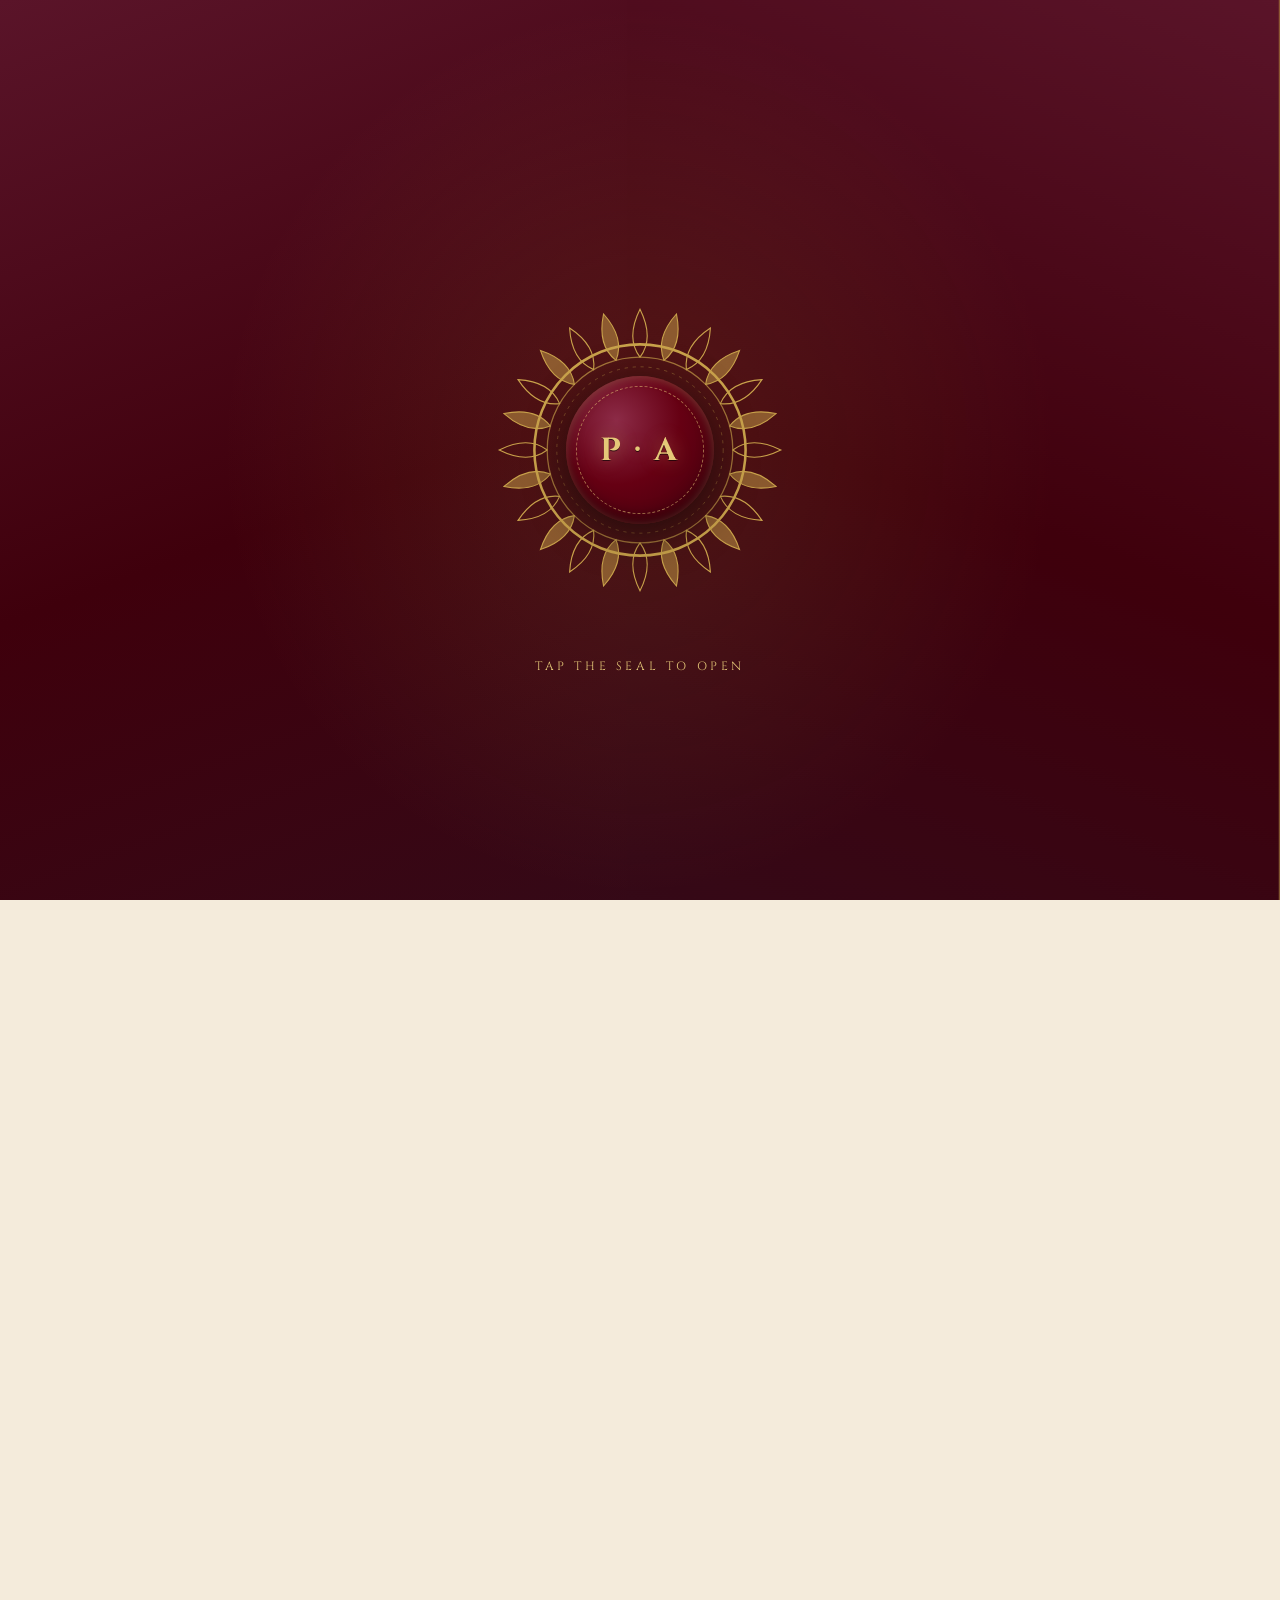
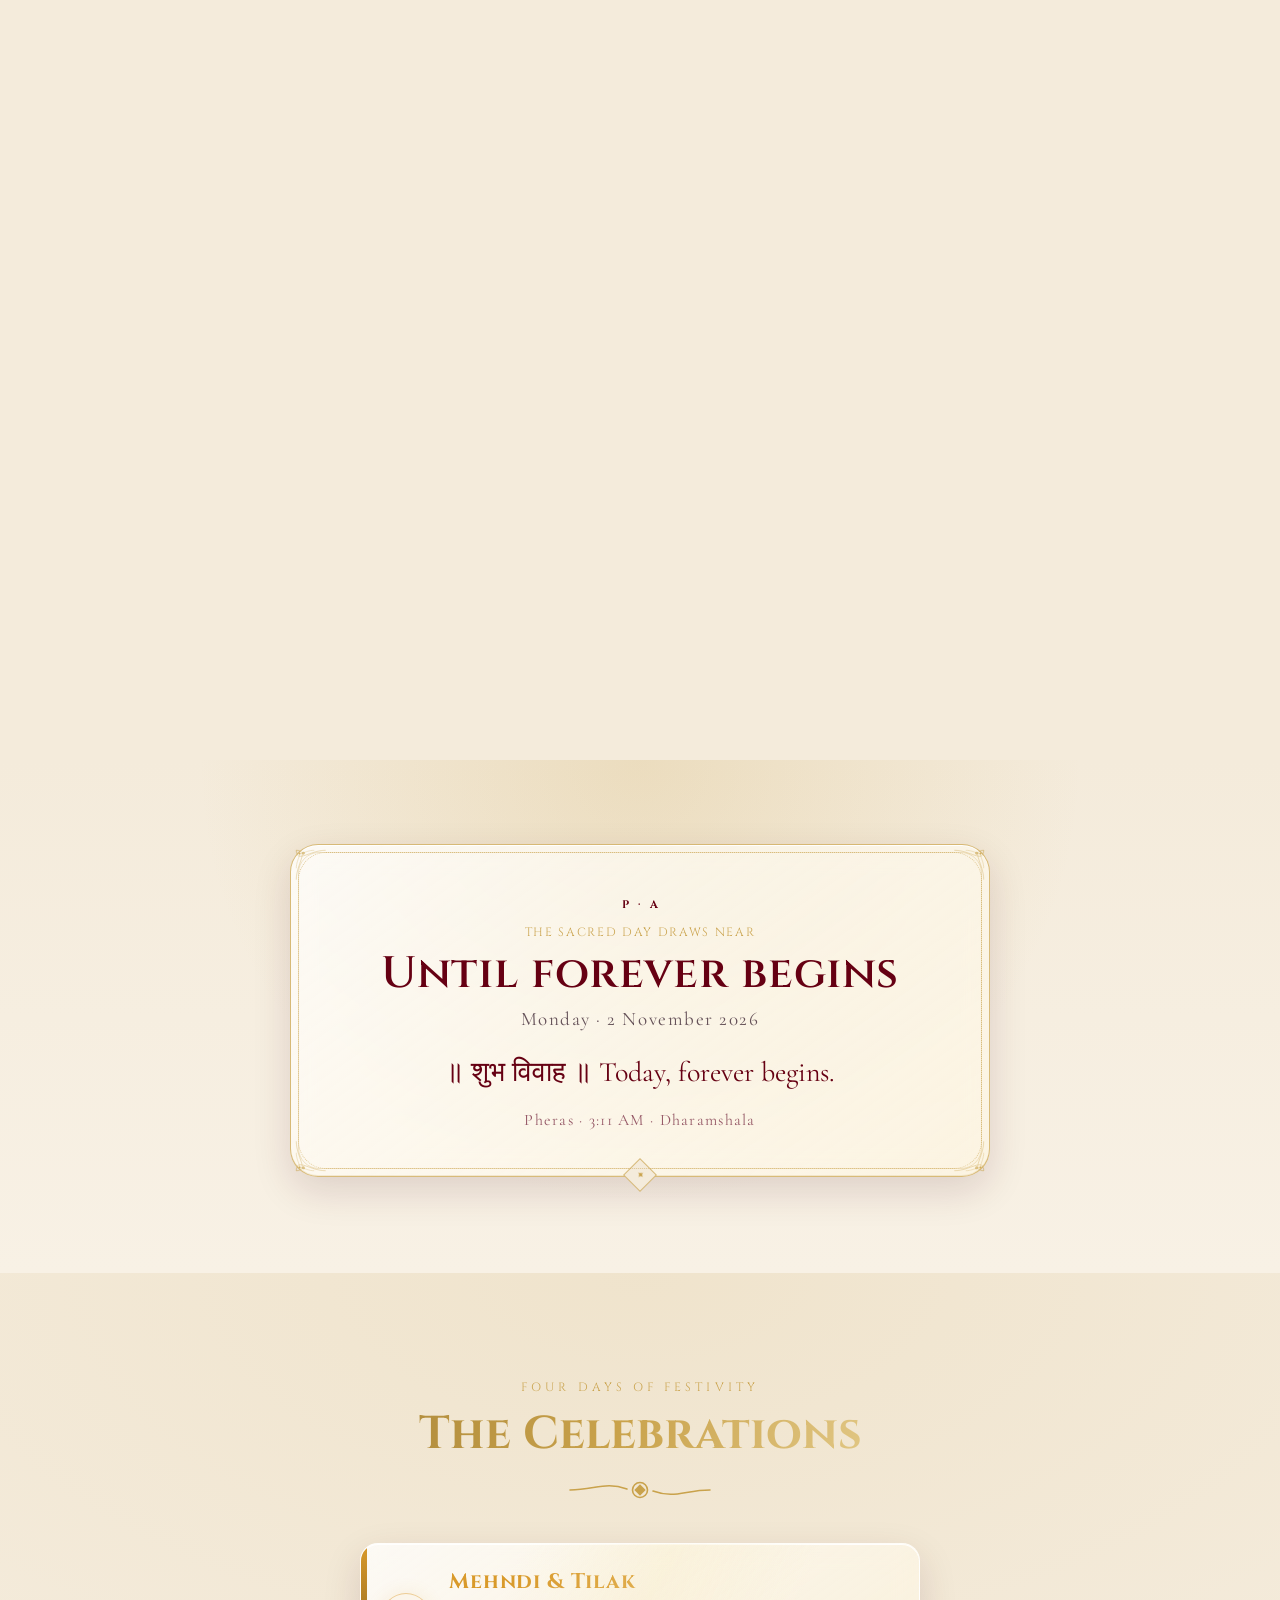
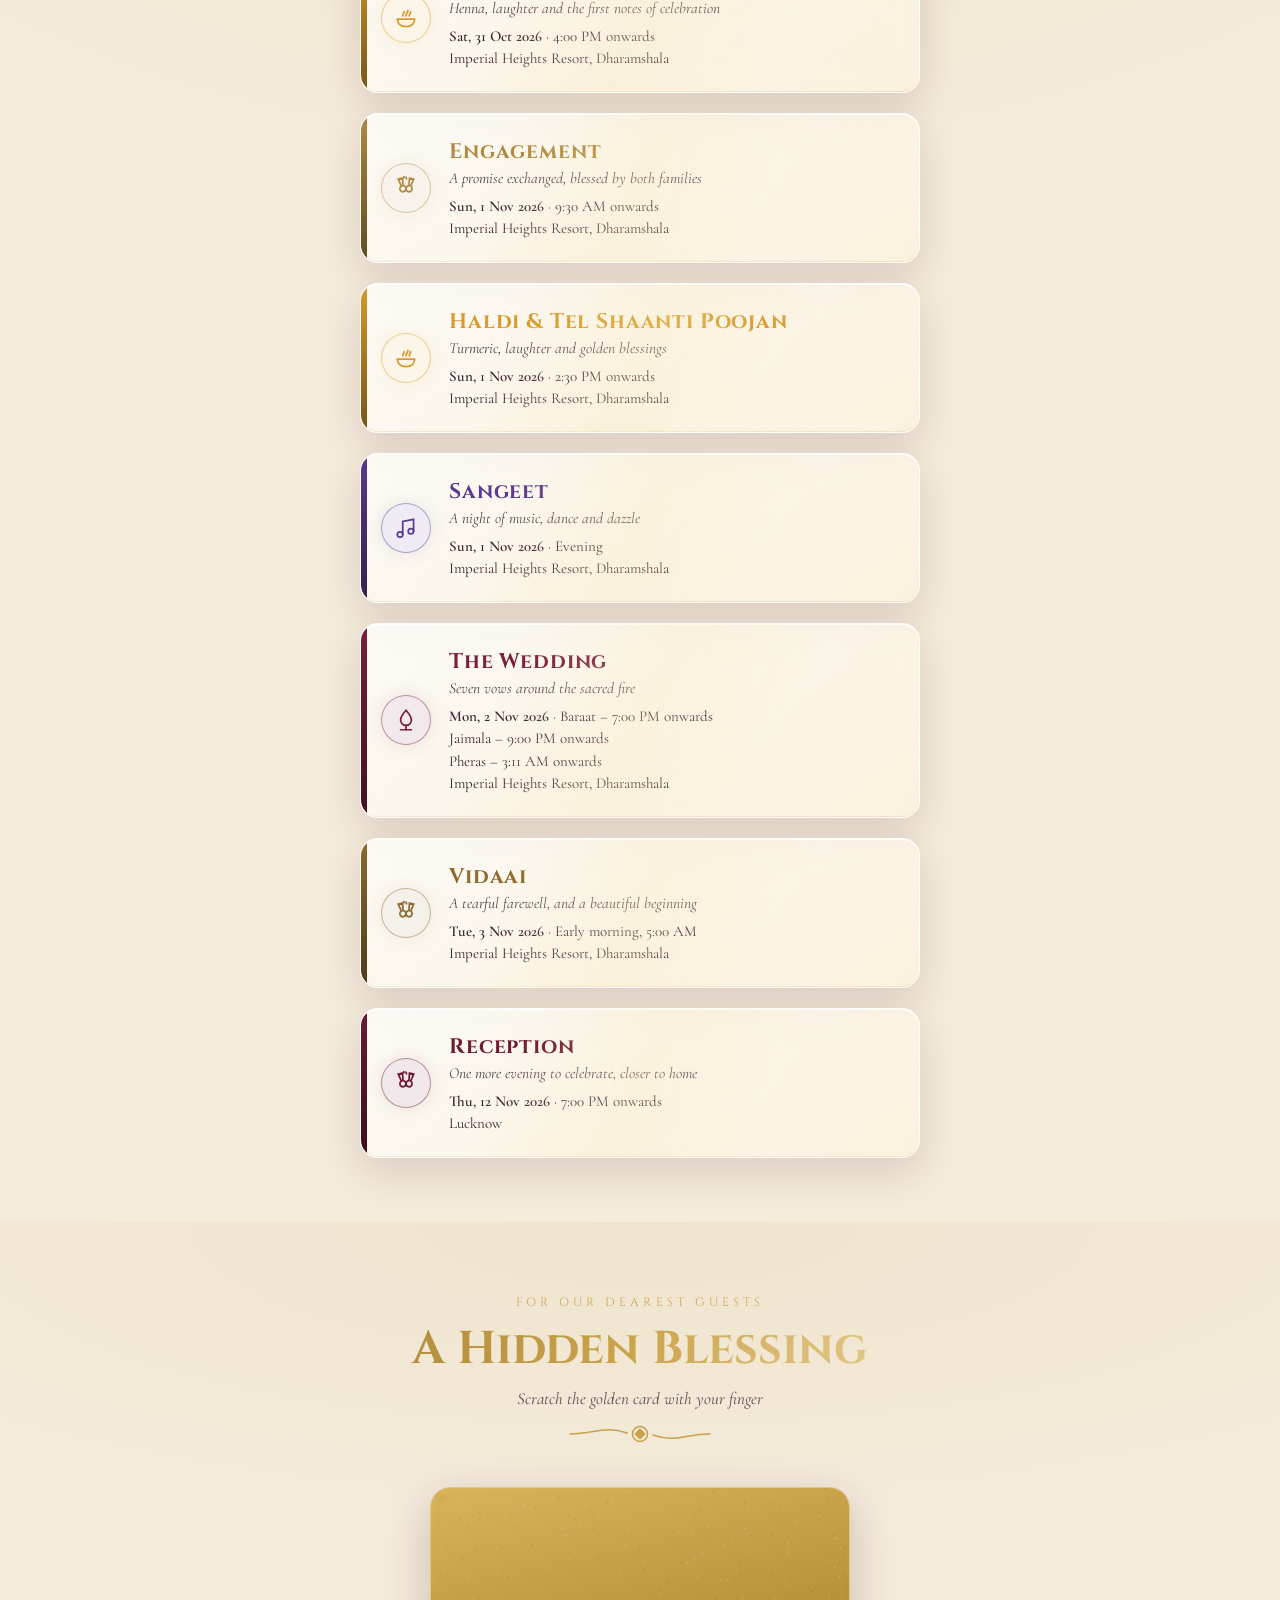
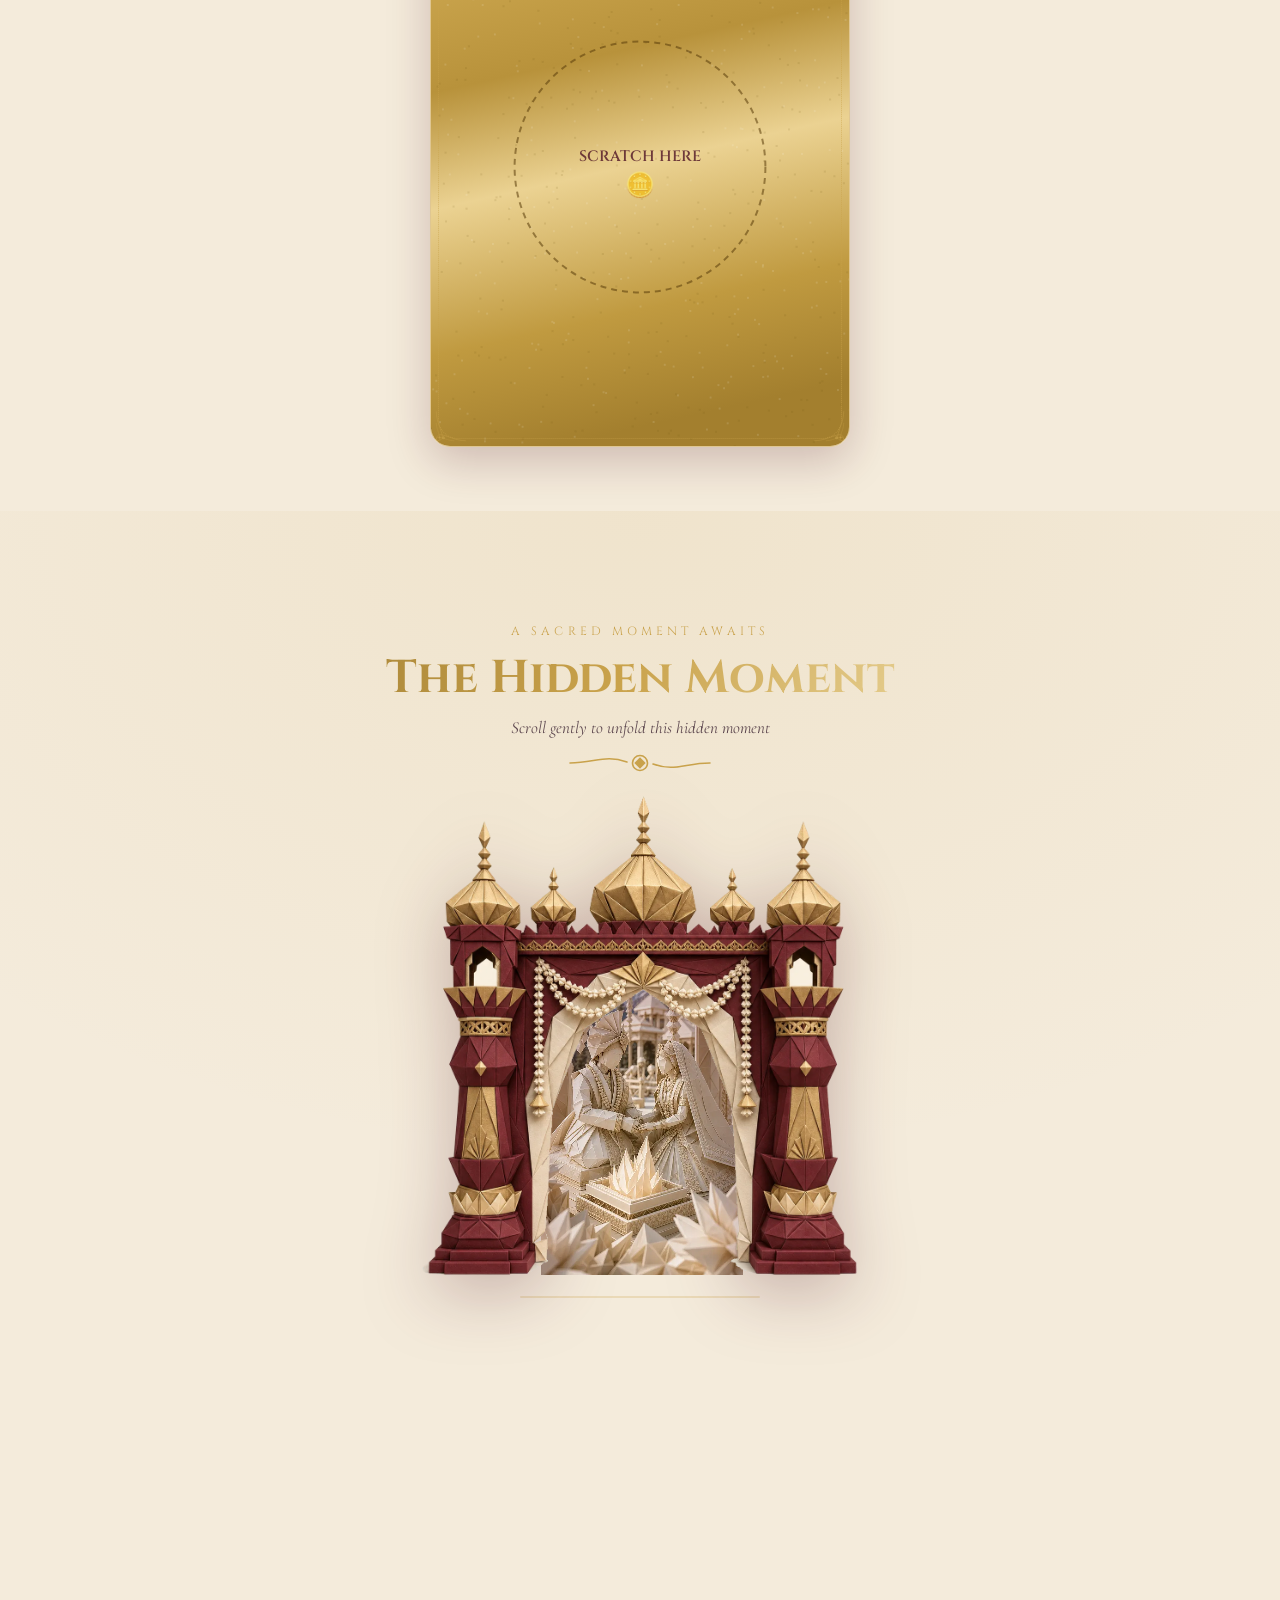
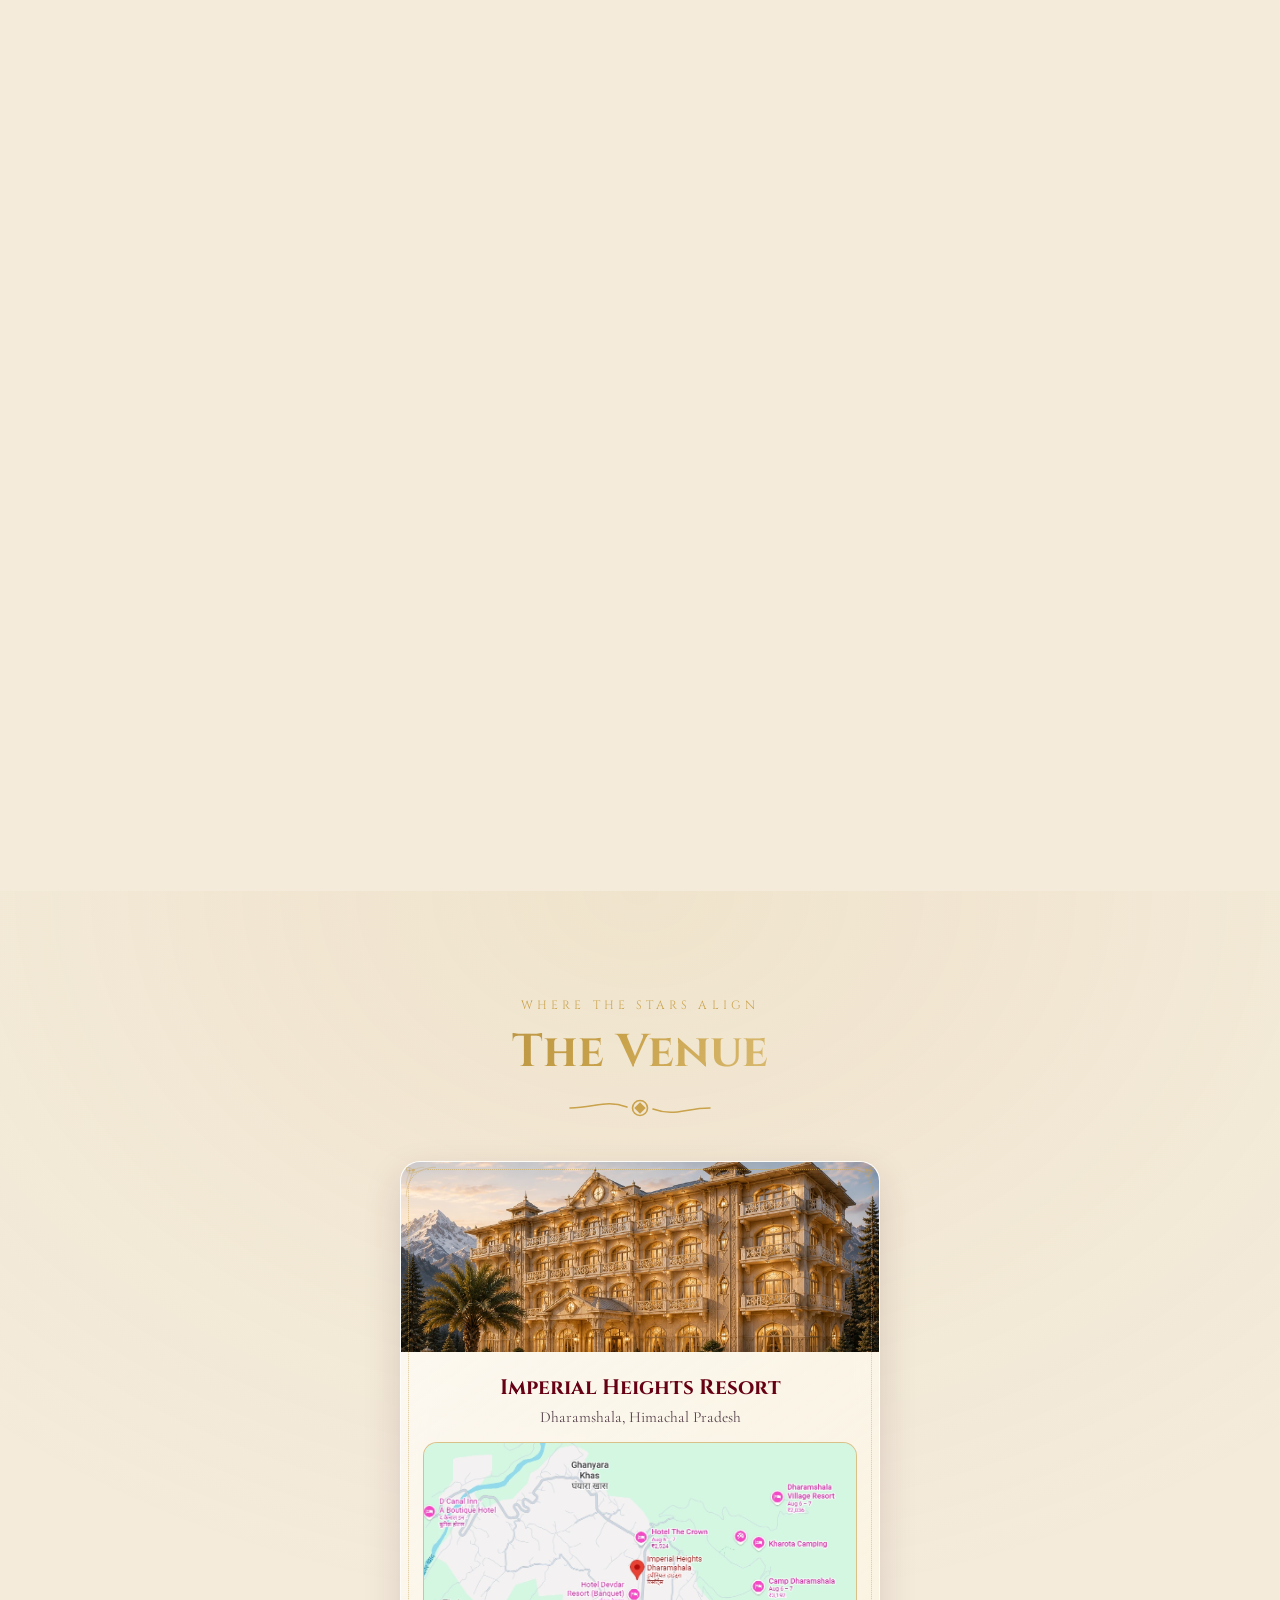
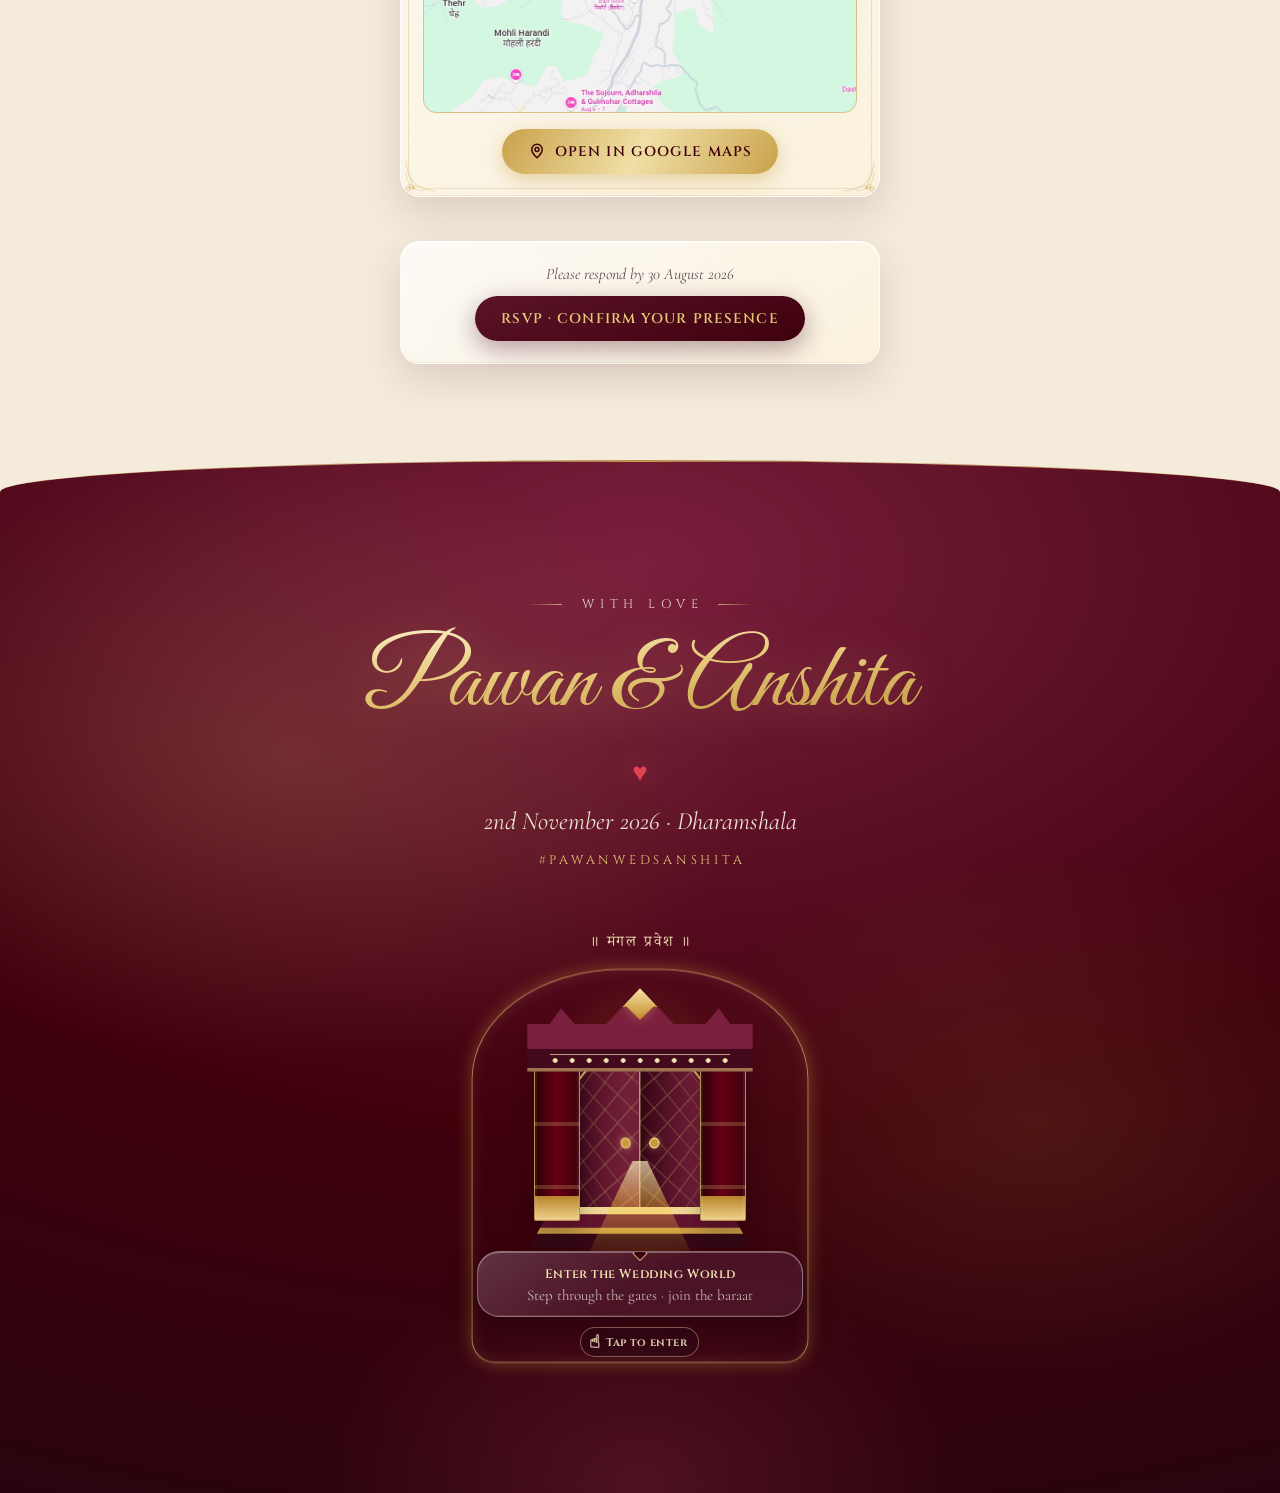
<file: index.html>
<!DOCTYPE html>
<html lang="en">
<head>
<meta charset="UTF-8">
<meta name="viewport" content="width=device-width, initial-scale=1.0, viewport-fit=cover">
<title>Pawan ♥ Anshita — A Royal Wedding Invitation</title>
<meta name="description" content="With the blessings of Lord Ganesha, join us for the royal wedding of Pawan & Anshita — 2 November 2026, Imperial Heights, Dharamshala.">
<meta name="theme-color" content="#3F000C">
<meta property="og:title" content="Pawan ♥ Anshita — The Royal Wedding">
<meta property="og:description" content="You are royally invited. Scroll to open the invitation.">
<meta property="og:image" content="assets/stills/world.webp">
<link rel="preconnect" href="https://fonts.googleapis.com">
<link rel="preconnect" href="https://fonts.gstatic.com" crossorigin>
<link href="https://fonts.googleapis.com/css2?family=Cinzel:wght@400;600;700&family=Cormorant+Garamond:ital,wght@0,400;0,500;0,600;1,400&family=Great+Vibes&family=Noto+Serif+Devanagari:wght@400;600&display=swap" rel="stylesheet">
<link rel="stylesheet" href="styles.css?v=20260720-sides">
</head>
<body class="is-loading">

<!-- ═══════════════ THE SEAL (loader / entry) ═══════════════ -->
<div id="loader" aria-label="Opening invitation">
  <div class="door door-l"></div>
  <div class="door door-r"></div>
  <div class="loader-center">
    <svg id="mandala" viewBox="-100 -100 200 200" aria-hidden="true">
      <g id="mandala-spin">
        <g id="petal-ring"></g>
        <circle r="58" fill="none" stroke="currentColor" stroke-width=".8" opacity=".7"/>
        <circle r="52" fill="none" stroke="currentColor" stroke-width=".4" stroke-dasharray="2 3" opacity=".6"/>
      </g>
      <circle id="progress-ring" r="66" fill="none" stroke="currentColor" stroke-width="1.6"
              stroke-linecap="round" transform="rotate(-90)"/>
    </svg>
    <button id="seal-btn" disabled aria-label="Open the invitation">
      <span class="seal-monogram">P · A</span>
      <span class="seal-rim"></span>
    </button>
    <p id="loader-status" role="status" aria-live="polite"><span id="loader-copy">Preparing our royal invitations to your esteemed self…</span> <span id="loader-pct">0%</span></p>
    <button id="loader-retry" class="hidden" type="button">Retry preparation</button>
    <p id="loader-tap" class="hidden">Tap the seal to open</p>
  </div>
</div>

<!-- ═══════════════ AMBIENT PETALS ═══════════════ -->
<canvas id="petals" aria-hidden="true"></canvas>

<!-- ═══════════════ HERO — THE UNFOLDING ═══════════════ -->
<section id="hero">
  <div class="hero-sticky">
    <canvas id="scrub" aria-hidden="true"></canvas>
    <div class="vignette" aria-hidden="true"></div>

    <!-- Wide-screen editorial side notes — decorative and deliberately CSS-only -->
    <div class="hero-side hero-side-left" aria-hidden="true">
      <span class="hero-side-dev">वधू</span>
      <span class="hero-side-role">The Bride</span>
      <span class="hero-side-rule"></span>
      <em>Grace in every step</em>
      <small>02 · XI · 2026</small>
    </div>
    <div class="hero-side hero-side-right" aria-hidden="true">
      <span class="hero-side-dev">वर</span>
      <span class="hero-side-role">The Groom</span>
      <span class="hero-side-rule"></span>
      <em>Joy in every beat</em>
      <small>Dharamshala · HP</small>
    </div>

    <!-- Crown — a quiet, constant signature above the unfolding world -->
    <div id="hero-crown" aria-hidden="true">
      <span class="crown-mono">P · A</span>
      <span class="crown-rule"></span>
      <span class="crown-chapter">A Royal Union</span>
    </div>

    <!-- One permanent message: the imagery moves, the invitation remains serene. -->
    <div class="beat beat-static">
      <div class="hero-copy-glass">
        <p class="eyebrow">॥ शुभ विवाह ॥</p>
        <h1 class="names"><span class="name-word">Pawan</span> <span class="amp">♥</span> <span class="name-word">Anshita</span></h1>
        <p class="hero-vow">Two souls · Seven vows · One forever</p>
        <div class="scroll-hint" aria-hidden="true"><span>Scroll to witness their story</span><i class="chev"></i></div>
      </div>
    </div>
  </div>
</section>

<!-- ═══════════════ THE COUNTDOWN ═══════════════ -->
<section id="countdown-section" aria-labelledby="countdown-title">
  <div class="countdown-card ornate-frame">
    <span class="countdown-sigil" aria-hidden="true">P · A</span>
    <p class="eyebrow">The sacred day draws near</p>
    <h2 id="countdown-title">Until forever begins</h2>
    <p class="countdown-date">Monday · 2 November 2026</p>
    <div id="countdown" class="countdown" role="timer" aria-label="Countdown to the wedding">
      <div class="cd-cell"><span class="cd-num" id="cd-d">–</span><span class="cd-lbl">Days</span></div>
      <div class="cd-cell"><span class="cd-num" id="cd-h">–</span><span class="cd-lbl">Hours</span></div>
      <div class="cd-cell"><span class="cd-num" id="cd-m">–</span><span class="cd-lbl">Mins</span></div>
      <div class="cd-cell"><span class="cd-num" id="cd-s">–</span><span class="cd-lbl">Secs</span></div>
    </div>
    <p class="countdown-detail">Pheras · 3:11 AM · Dharamshala</p>
  </div>
</section>

<!-- ═══════════════ THE CELEBRATIONS ═══════════════ -->
<section id="events">
  <img loading="lazy" class="decor decor-toran" src="assets/decor/toran.webp" alt="" aria-hidden="true">
  <img loading="lazy" class="decor decor-elephant" data-depth="0.22" src="assets/decor/elephant.webp" alt="" aria-hidden="true">
  <img loading="lazy" class="decor decor-umbrella" data-depth="0.38" src="assets/decor/umbrella.webp" alt="" aria-hidden="true">
  <header class="sec-head">
    <p class="eyebrow">Four days of festivity</p>
    <h2 class="sec-title gold-foil">The Celebrations</h2>
  </header>
  <div id="event-cards"></div>
</section>


<!-- ═══════════════ BLESSINGS · SCRATCH ═══════════════ -->
<section id="blessings">
  <header class="sec-head">
    <p class="eyebrow">For our dearest guests</p>
    <h2 class="sec-title gold-foil">A Hidden Blessing</h2>
    <p class="sec-sub">Scratch the golden card with your finger</p>
  </header>

  <div id="scratch-wrap" class="ornate-frame">
    <div id="scratch-under">
      <div id="venue-3d-stage">
        <img id="venue-3d-img" src="assets/stills/venue_building.webp" alt="Imperial Heights Resort, the wedding venue" loading="lazy">
      </div>
      <div class="scratch-msg">
        <h3 id="scratch-heading">A little secret, just for you</h3>
        <p id="scratch-message"></p>
      </div>
    </div>
    <canvas id="scratch-foil"></canvas>
  </div>

  <img loading="lazy" class="decor decor-lotus" data-depth="0.3" src="assets/decor/lotus.webp" alt="" aria-hidden="true">
</section>

<!-- ═══════════════ THE HIDDEN MOMENT (scroll-driven) ═══════════════ -->
<section id="sanctum">
  <div id="sanctum-stage">
    <header class="sec-head">
      <p class="eyebrow" id="sanctum-eyebrow">A sacred moment awaits</p>
      <h2 class="sec-title gold-foil" id="sanctum-heading">The Hidden Moment</h2>
      <p class="sec-sub" id="sanctum-hint"></p>
    </header>
    <div id="sanctum-portal">
      <div id="sanctum-view">
        <canvas id="sanctum-canvas" aria-hidden="true"></canvas>
        <img loading="lazy" id="sanctum-poster" src="assets/stills/sanctum_start.webp" alt="A hidden origami moment, veiled">
        <div id="sanctum-veil">
          <span class="veil-lotus">🪷</span>
          <span class="veil-text" id="sanctum-veil-text"></span>
          <span class="veil-progress hidden" id="sanctum-progress"></span>
        </div>
      </div>
      <img loading="lazy" class="sanctum-arch" src="assets/decor/arch.webp" alt="" aria-hidden="true">
    </div>
    <div id="sanctum-filmbar" aria-hidden="true">
      <span class="bar"><span class="fill" id="sanctum-fill"></span></span>
    </div>
  </div>
</section>

<!-- ═══════════════ VENUE & RSVP ═══════════════ -->
<section id="venue">
  <img class="decor decor-toran decor-toran-2" src="assets/decor/toran.webp" alt="" aria-hidden="true">
  <header class="sec-head">
    <p class="eyebrow">Where the stars align</p>
    <h2 class="sec-title gold-foil">The Venue</h2>
  </header>

  <div class="venue-card ornate-frame">
    <div class="venue-art" style="background-image:url('assets/stills/venue_art.webp')"></div>
    <div class="venue-info">
      <h3 id="venue-name">Imperial Heights</h3>
      <p id="venue-address">Dharamshala, Himachal Pradesh</p>
      <a id="map-link" href="#" target="_blank" rel="noopener" aria-label="Open venue location in Google Maps">
        <img src="assets/stills/map.webp" width="1230" height="607" loading="lazy" decoding="async" alt="Map showing the venue location">
      </a>
      <a id="maps-btn" class="btn-gold" href="#" target="_blank" rel="noopener">
        <svg viewBox="0 0 24 24" width="18" height="18" fill="none" stroke="currentColor" stroke-width="2"><path d="M12 21s-7-6.1-7-11a7 7 0 1 1 14 0c0 4.9-7 11-7 11z"/><circle cx="12" cy="10" r="2.6"/></svg>
        Open in Google Maps
      </a>
    </div>
  </div>

  <div class="rsvp-block">
    <p id="rsvp-deadline" class="rsvp-deadline"></p>
    <button id="rsvp-btn" class="btn-maroon">RSVP · Confirm Your Presence</button>
  </div>

  <footer id="finale">
    <p class="finale-eyebrow"><span class="fe-rule"></span>With love<span class="fe-rule"></span></p>
    <h3 class="finale-script">Pawan &amp; Anshita</h3>
    <p class="finale-heart" aria-hidden="true">♥</p>
    <p class="finale-date">2nd November 2026 · Dharamshala</p>
    <p class="finale-tag">#PawanWedsAnshita</p>
    <div class="world-gateway" aria-labelledby="world-gateway-title">
      <p class="world-gateway-kicker" lang="hi">॥ मंगल प्रवेश ॥</p>
      <a id="world-portal-link" class="world-portal-link" href="./world/index.html"
        aria-labelledby="world-gateway-title world-gateway-hint">
        <span class="world-portal-visual" aria-hidden="true">
          <span class="world-gate-crown"></span>
          <span class="world-gate-opening">
            <span class="world-gate-door world-gate-door-left"></span>
            <span class="world-gate-door world-gate-door-right"></span>
          </span>
          <span class="world-gate-threshold"></span>
          <span class="world-gate-path"></span>
        </span>
        <span class="world-portal-action">
          <strong id="world-gateway-title">Enter the Wedding World</strong>
          <small id="world-gateway-hint">Step through the gates · join the baraat</small>
        </span>
        <span class="portal-tap-cue" aria-hidden="true">
          <span class="portal-tap-hand">&#9757;&#65038;</span>
          <span>Tap to enter</span>
        </span>
      </a>
    </div>
  </footer>
</section>

<!-- ═══════════════ RSVP MODAL ═══════════════ -->
<div id="rsvp-modal" class="hidden" role="dialog" aria-modal="true" aria-hidden="true" aria-label="RSVP form">
  <div class="modal-sheet">
    <button id="rsvp-close" aria-label="Close">✕</button>
    <h3 class="gold-foil">Confirm Your Presence</h3>
    <div id="rsvp-frame-slot"></div>
  </div>
</div>


<!-- Sound toggle -->
<button id="sound-toggle" class="hidden" aria-label="Toggle sound">
  <svg viewBox="0 0 24 24" width="19" height="19" fill="none" stroke="currentColor" stroke-width="1.7" stroke-linecap="round" stroke-linejoin="round" aria-hidden="true">
    <path d="M18 8a6 6 0 1 0-12 0c0 7-3 9-3 9h18s-3-2-3-9Z"/>
    <path d="M9.5 20a2.5 2.5 0 0 0 5 0"/>
  </svg>
</button>

<!-- Full-screen handoff into the separately loaded 3D wedding world -->
<div id="portal-transition" aria-hidden="true">
  <div class="portal-transition-rays" aria-hidden="true"></div>
  <p class="portal-transition-copy" role="status" aria-live="polite">
    <span>॥ शुभ विवाह ॥</span>
    <strong>The baraat awaits</strong>
  </p>
</div>

<script src="config.js?v=20260723-pawan-anshita"></script>
<script src="app.js?v=20260720-parallax"></script>
</body>
</html>
</file>
<file: styles.css>
/* ═══════════════════════════════════════════════════════════
   ROYAL WEDDING INVITE — STYLES
   Mobile-first · 60fps · gold-on-maroon royal theme
   ═══════════════════════════════════════════════════════════ */

:root {
  --maroon: #660013;
  --maroon-deep: #3F000C;
  --gold: #C9A24B;
  --gold-soft: #E5C878;
  --ivory: #F4EBDB;
  --ink: #3A2230;
  --vh: 1vh; /* corrected by JS to avoid URL-bar jumps */
  --serif-display: "Cinzel", serif;
  --serif-body: "Cormorant Garamond", serif;
  --serif-dev: "Noto Serif Devanagari", serif;
  --glass-fill: linear-gradient(145deg, rgba(255,255,255,.76), rgba(255,247,225,.54));
  --glass-stroke: rgba(255,255,255,.78);
  --glass-shadow: 0 14px 38px rgba(74,15,34,.14), inset 0 1px 0 rgba(255,255,255,.9), inset 0 -1px 0 rgba(201,162,75,.18);
}

* { margin: 0; padding: 0; box-sizing: border-box; }
html { scroll-behavior: auto; }
body {
  font-family: var(--serif-body);
  background: var(--ivory);
  color: var(--ink);
  overflow-x: hidden;
  -webkit-font-smoothing: antialiased;
  overscroll-behavior-y: none;
}
body.is-loading { overflow: hidden; }
.hidden { display: none !important; }
img { max-width: 100%; }
button { font-family: inherit; cursor: pointer; }
:where(a, button, input, select, textarea):focus-visible {
  outline: 3px solid var(--gold-soft);
  outline-offset: 3px;
}

/* Handmade-paper grain over everything — the single biggest "expensive" cue */
body::after {
  content: "";
  position: fixed; inset: 0;
  z-index: 66;
  pointer-events: none;
  background-image: url("data:image/svg+xml,%3Csvg xmlns='http://www.w3.org/2000/svg' width='220' height='220'%3E%3Cfilter id='n'%3E%3CfeTurbulence type='fractalNoise' baseFrequency='.85' numOctaves='2' stitchTiles='stitch'/%3E%3C/filter%3E%3Crect width='220' height='220' filter='url(%23n)' opacity='.55'/%3E%3C/svg%3E");
  opacity: .05;
  mix-blend-mode: multiply;
}

/* ── Gold foil text ───────────────────────────────────────── */
.gold-foil {
  background: linear-gradient(105deg,
    #8a6a25 0%, var(--gold) 22%, #f6e7b6 40%, var(--gold-soft) 50%,
    #f9efc9 60%, var(--gold) 78%, #8a6a25 100%);
  background-size: 220% 100%;
  -webkit-background-clip: text;
  background-clip: text;
  color: transparent;
  background-position: 50% 0;
}
@keyframes foil-sheen {
  0%, 100% { background-position: 0% 0; }
  50%      { background-position: 100% 0; }
}
.sec-head.shown .gold-foil { animation: foil-sheen 1.15s ease-out .15s both; }

.eyebrow {
  font-family: var(--serif-display);
  font-size: 12px;
  letter-spacing: .14em;
  text-transform: uppercase;
  color: var(--gold);
  opacity: .95;
}

/* ═══════════════ LOADER — THE SEAL ═══════════════ */
#loader {
  position: fixed; inset: 0; z-index: 100;
  display: grid; place-items: center;
  color: var(--gold);
  touch-action: none;
  overscroll-behavior: none;
}
.door {
  position: absolute; top: 0; bottom: 0; width: 51%;
  background:
    radial-gradient(120% 90% at 100% 50%, rgba(201,162,75,.14), transparent 55%),
    linear-gradient(160deg, #5a1429 0%, var(--maroon-deep) 55%, #350917 100%);
  transition: transform 1.5s cubic-bezier(.7, 0, .2, 1);
  will-change: transform;
}
.door-l { left: 0;  border-right: 1px solid rgba(201,162,75,.5);
  background-position: right center; }
.door-r { right: 0; border-left: 1px solid rgba(201,162,75,.5);
  transform: scaleX(-1); }
#loader.open .door-l { transform: translateX(-101%); }
#loader.open .door-r { transform: scaleX(-1) translateX(-101%); }
#loader.open .loader-center { opacity: 0; transform: scale(1.35); }
#loader.gone { display: none; }

.loader-center {
  position: relative; z-index: 2;
  display: grid; place-items: center;
  transition: opacity .8s ease, transform .9s ease;
}
#mandala {
  width: min(72vw, 320px); height: min(72vw, 320px);
  overflow: visible;
}
#mandala-spin { animation: spin 60s linear infinite; transform-origin: 0 0; }
@keyframes spin { to { transform: rotate(360deg); } }
#progress-ring { stroke-dasharray: 414.7; stroke-dashoffset: 414.7; transition: stroke-dashoffset .35s ease; }

#seal-btn {
  position: absolute;
  width: min(34vw, 148px); height: min(34vw, 148px);
  border-radius: 50%;
  border: none;
  background:
    radial-gradient(circle at 34% 30%, #8c2b47 0%, var(--maroon) 45%, var(--maroon-deep) 100%);
  box-shadow:
    0 10px 40px rgba(0,0,0,.55),
    inset 0 2px 10px rgba(255,220,160,.25),
    inset 0 -6px 16px rgba(0,0,0,.45);
  display: grid; place-items: center;
  transition: transform .3s ease, box-shadow .3s ease;
}
#seal-btn:disabled { opacity: .82; }
#seal-btn:not(:disabled) { animation: seal-pulse 2.2s ease-in-out infinite; }
@keyframes seal-pulse {
  0%,100% { transform: scale(1); }
  50%     { transform: scale(1.05); box-shadow: 0 14px 52px rgba(201,162,75,.35), inset 0 2px 10px rgba(255,220,160,.3), inset 0 -6px 16px rgba(0,0,0,.45); }
}
.seal-monogram {
  font-family: var(--serif-display);
  font-size: clamp(20px, 7vw, 32px);
  font-weight: 700;
  color: var(--gold-soft);
  text-shadow: 0 1px 0 rgba(0,0,0,.6), 0 0 18px rgba(229,200,120,.4);
  letter-spacing: .08em;
}
.seal-rim {
  position: absolute; inset: 7%;
  border-radius: 50%;
  border: 1.5px dashed rgba(229,200,120,.55);
  pointer-events: none;
}
#loader-status, #loader-tap {
  position: absolute; bottom: -64px; width: 100vw; text-align: center;
  font-family: var(--serif-display);
  font-size: 12px; letter-spacing: .3em; text-transform: uppercase;
  color: var(--gold-soft);
}
#loader-tap { animation: fade-blink 1.8s ease-in-out infinite; }
#loader-retry {
  position: fixed;
  left: 50%;
  bottom: calc(env(safe-area-inset-bottom, 0px) + 24px);
  z-index: 3;
  min-height: 44px;
  padding: 0 20px;
  transform: translateX(-50%);
  border: 1px solid rgba(229,200,120,.72);
  border-radius: 999px;
  color: var(--gold-soft);
  background: rgba(53,9,23,.82);
  font: 600 11px/1 var(--serif-display);
  letter-spacing: .18em;
  text-transform: uppercase;
  white-space: nowrap;
  touch-action: manipulation;
}
#loader-retry:active { background: rgba(109,26,51,.96); }
@keyframes fade-blink { 0%,100% { opacity: .55; } 50% { opacity: 1; } }

/* ═══════════════ PETALS ═══════════════ */
#petals {
  position: fixed; inset: 0; z-index: 60;
  pointer-events: none;
}

/* ═══════════════ HERO ═══════════════ */
#hero { position: relative; background: var(--ivory); }
.hero-sticky {
  position: sticky; top: 0;
  height: calc(var(--vh) * 100);
  overflow: hidden;
  contain: paint;
  isolation: isolate;
}
#scrub {
  position: absolute; inset: 0;
  width: 100%; height: 100%;
  background: var(--ivory);
}
/* A static wash of golden light keeps the scene luminous without repainting
   a full-screen blended layer throughout the scroll. */
.hero-sticky::after {
  content: "";
  position: absolute; inset: -30%;
  pointer-events: none;
  background: radial-gradient(ellipse 34% 26% at 50% 50%, rgba(255,232,170,.5), transparent 70%);
  mix-blend-mode: soft-light;
}
.vignette {
  position: absolute; inset: -2px; pointer-events: none;
  /* feathers the floating world into the page ivory — no hard frame edges */
  background:
    radial-gradient(ellipse 78% 54% at 50% 42%, transparent 56%, var(--ivory) 92%),
    linear-gradient(to bottom, var(--ivory) 0%, transparent 12%, transparent 80%, var(--ivory) 97%);
}

/* Editorial side notes occupy only genuinely empty wide-screen margins. */
.hero-side { display: none; }
@media (min-width: 1180px) and (min-aspect-ratio: 4 / 3) {
  .hero-side {
    --side-outer: clamp(48px, 8vw, 170px);
    --side-enter: -14px;
    position: absolute;
    top: 50%;
    z-index: 2;
    width: min(280px, calc(50vw - 36.5vh - var(--side-outer) - 28px));
    display: grid;
    justify-items: center;
    gap: 13px;
    color: var(--maroon);
    text-align: center;
    pointer-events: none;
    user-select: none;
    contain: layout paint;
    opacity: 0;
    transform: translate3d(var(--side-enter), -50%, 0);
    transition: opacity 1.15s ease .65s, transform 1.3s cubic-bezier(.2,.75,.25,1) .55s;
  }
  .hero-side-left { left: var(--side-outer); }
  .hero-side-right {
    --side-enter: 14px;
    right: var(--side-outer);
  }
  #hero.entered .hero-side {
    opacity: .92;
    transform: translate3d(0, -50%, 0);
  }
  .hero-side > * { position: relative; }
  .hero-side-dev {
    font-family: var(--serif-dev);
    font-size: 30px;
    font-weight: 600;
    color: var(--gold);
    text-shadow: 0 1px 0 rgba(255,255,255,.6);
  }
  .hero-side-role {
    font-family: var(--serif-display);
    font-size: 11px;
    letter-spacing: .44em;
    text-indent: .44em;
    text-transform: uppercase;
    color: rgba(109,26,51,.8);
  }
  .hero-side-rule {
    width: min(140px, 78%);
    height: 1px;
    margin: 3px 0;
    background: linear-gradient(90deg, transparent, rgba(201,162,75,.9), transparent);
  }
  .hero-side-rule::after {
    content: "";
    position: absolute;
    top: 50%; left: 50%;
    width: 6px; height: 6px;
    border: 1px solid var(--gold);
    background: var(--ivory);
    transform: translate(-50%, -50%) rotate(45deg);
  }
  .hero-side em {
    font-family: var(--serif-body);
    font-style: italic;
    font-size: clamp(18px, 1.5vw, 23px);
    font-weight: 500;
    line-height: 1.3;
    color: rgba(58,34,48,.85);
  }
  .hero-side small {
    margin-top: 1px;
    font-family: var(--serif-display);
    font-size: 9.5px;
    letter-spacing: .32em;
    text-indent: .32em;
    text-transform: uppercase;
    color: rgba(109,26,51,.62);
  }
}

/* Crown — a quiet signature above the world */
#hero-crown {
  position: absolute;
  top: calc(env(safe-area-inset-top, 0px) + 18px);
  left: 0; right: 0;
  display: grid; justify-items: center; gap: 7px;
  pointer-events: none;
  z-index: 3;
}
.crown-mono {
  font-family: var(--serif-display);
  font-size: 13px; font-weight: 700;
  letter-spacing: .18em;
  color: var(--maroon);
  border: 1px solid rgba(201,162,75,.75);
  border-radius: 999px;
  padding: 7px 14px 6px;
  background: rgba(244,235,219,.55);
  -webkit-backdrop-filter: blur(6px);
  backdrop-filter: blur(6px);
  box-shadow: 0 2px 14px rgba(74,15,34,.12);
}
.crown-rule {
  width: 46px; height: 1px;
  background: linear-gradient(90deg, transparent, var(--gold), transparent);
}
.crown-chapter {
  font-family: var(--serif-display);
  font-size: 10.5px;
  letter-spacing: .18em; text-transform: uppercase;
  color: var(--maroon);
  opacity: .85;
}

.beat {
  position: absolute; inset: 0;
  display: flex; flex-direction: column;
  align-items: center; justify-content: flex-end;
  text-align: center;
  padding: 0 16px calc(env(safe-area-inset-bottom, 0px) + 20px);
  opacity: 0;
  pointer-events: none;
  will-change: opacity, transform;
}
.beat > * { position: relative; }
.beat-static {
  opacity: 1;
  visibility: visible;
  transform: none;
  will-change: auto;
}

.hero-copy-glass {
  width: min(100%, 560px);
  padding: 17px 18px 15px;
  border: 1px solid var(--glass-stroke);
  border-radius: 26px;
  background:
    linear-gradient(145deg, rgba(255,255,255,.78), rgba(255,244,215,.58) 54%, rgba(244,235,219,.72));
  box-shadow: var(--glass-shadow), 0 18px 44px rgba(46,8,22,.16);
  opacity: 0;
  transform: translate3d(0, 18px, 0) scale(.985);
  transition: opacity .75s ease .16s, transform .8s cubic-bezier(.2,.75,.25,1) .16s;
}
#hero.entered .hero-copy-glass {
  opacity: 1;
  transform: none;
}

.names {
  font-family: var(--serif-display);
  font-weight: 700;
  font-size: clamp(29px, 8.4vw, 60px);
  line-height: 1.08;
  margin: 8px 0 5px;
  color: var(--maroon-deep);
  letter-spacing: -.02em;
  white-space: nowrap;
  text-wrap: nowrap;
  text-shadow: 0 1px 0 rgba(255,255,255,.72);
}
.name-word { display: inline-block; }
/* Cinematic letter-cascade entrance for the names */
.names .ltr {
  display: inline-block;
  opacity: 0;
  transform: translateY(26px) rotate(4deg);
  filter: blur(5px);
}
#hero.entered .names .ltr {
  animation: ltr-in .9s cubic-bezier(.2,.75,.25,1) forwards;
  animation-delay: calc(var(--li) * 65ms + .25s);
}
@keyframes ltr-in {
  to { opacity: 1; transform: none; filter: blur(0); }
}
.amp { font-size: .6em; vertical-align: .18em; color: var(--gold); }
.beat .eyebrow {
  color: var(--maroon);
  text-shadow: none;
}
.hero-vow {
  margin: 2px 0 13px;
  font-size: clamp(14px, 3.9vw, 19px);
  line-height: 1.4;
  letter-spacing: .03em;
  color: rgba(58,34,48,.86);
  text-shadow: none;
}

/* ═══════════════ ORNATE FRAME (restored from the original site) ═══
   A slim dotted inner border plus four hand-drawn gold corner
   flourishes, matching the very first version of the invitation.
   Uses real injected elements (not ::before/::after) because the
   cards below already use those pseudo-elements for other effects. */
.ornate-frame { position: relative; }
.frame-inset {
  display: block;
  position: absolute; inset: 7px;
  border: 1px dotted rgba(201,162,75,.55);
  pointer-events: none;
  z-index: 1;
  border-radius: inherit;
}
.fcorner {
  display: block;
  position: absolute;
  width: 32px; height: 32px;
  color: var(--gold);
  opacity: .85;
  pointer-events: none;
  z-index: 2;
}
.fcorner.tl { top: 4px; left: 4px; }
.fcorner.tr { top: 4px; right: 4px; transform: scaleX(-1); }
.fcorner.bl { bottom: 4px; left: 4px; transform: scaleY(-1); }
.fcorner.br { bottom: 4px; right: 4px; transform: scale(-1,-1); }

/* Dedicated countdown card */
#countdown-section {
  padding: clamp(52px, 8vw, 84px) 18px clamp(60px, 9vw, 96px);
  overflow: hidden;
  background:
    radial-gradient(circle at 50% 0%, rgba(201,162,75,.20), transparent 54%),
    linear-gradient(180deg, #f4ebdb 0%, #f8f1e5 100%);
}
.countdown-card {
  position: relative;
  max-width: 700px;
  margin: 0 auto;
  padding: clamp(34px, 7vw, 54px) clamp(15px, 5vw, 48px) clamp(30px, 6vw, 46px);
  text-align: center;
  border: 1px solid rgba(201,162,75,.72);
  border-radius: 28px;
  background: var(--glass-fill);
  box-shadow: var(--glass-shadow);
  isolation: isolate;
}
.countdown-card::before {
  content: "";
  position: absolute;
  inset: 7px;
  border: 1px solid rgba(201,162,75,.28);
  border-radius: 21px;
  pointer-events: none;
}
.countdown-card::after {
  content: "✦";
  position: absolute;
  left: 50%; bottom: -11px;
  width: 22px; height: 22px;
  display: grid; place-items: center;
  transform: translateX(-50%) rotate(45deg);
  color: var(--gold);
  font-size: 10px;
  border: 1px solid rgba(201,162,75,.7);
  background: var(--ivory);
}
.countdown-sigil {
  display: block;
  margin: 0 auto 14px;
  font: 700 11px/1 var(--serif-display);
  letter-spacing: .28em;
  text-indent: .28em;
  color: var(--maroon);
}
#countdown-title {
  margin: 9px 0 7px;
  color: var(--maroon);
  font: 600 clamp(28px, 7vw, 44px)/1.15 var(--serif-display);
  letter-spacing: .02em;
}
.countdown-date,
.countdown-detail {
  color: rgba(58,34,48,.78);
  font-size: clamp(15px, 3.8vw, 19px);
  letter-spacing: .08em;
}
.countdown-detail {
  font-size: clamp(13px, 3.2vw, 16px);
  color: rgba(109,26,51,.72);
}
.countdown {
  display: grid;
  grid-template-columns: repeat(4, minmax(0, 1fr));
  gap: 8px;
  max-width: 440px;
  margin: 25px auto 21px;
}
.cd-cell {
  min-width: 0;
  padding: 13px 4px 10px;
  border-radius: 14px;
  border: 1px solid rgba(201,162,75,.52);
  background: rgba(255,253,247,.78);
  box-shadow: 0 5px 18px rgba(74,15,34,.07);
  display: grid; justify-items: center; gap: 1px;
}
.cd-num {
  font-family: var(--serif-display);
  font-size: clamp(20px, 5.5vw, 29px); font-weight: 700;
  color: var(--maroon);
  font-variant-numeric: tabular-nums;
}
.cd-lbl {
  font-size: clamp(8px, 2.3vw, 10px); letter-spacing: .18em; text-transform: uppercase;
  color: rgba(58,34,48,.75);
}
.countdown-complete {
  grid-column: 1 / -1;
  color: var(--maroon);
  font-size: clamp(20px, 5vw, 28px);
}

.scroll-hint {
  margin-top: 4px;
  display: grid; justify-items: center; gap: 6px;
  font-family: var(--serif-display);
  font-size: 10.5px; letter-spacing: .13em; text-transform: none;
  color: var(--maroon);
  text-shadow: none;
}
.chev {
  width: 10px; height: 10px;
  border-right: 2px solid var(--gold);
  border-bottom: 2px solid var(--gold);
  transform: rotate(45deg);
  animation: chev-drop 1.6s ease-in-out infinite;
}
@keyframes chev-drop {
  0%,100% { transform: translateY(0) rotate(45deg); opacity: .5; }
  50%     { transform: translateY(7px) rotate(45deg); opacity: 1; }
}

/* ═══════════════ SHARED SECTION CHROME ═══════════════ */
section { position: relative; z-index: 5; }
#events, #blessings, #venue {
  padding: 72px 22px 64px;
  background:
    radial-gradient(140% 60% at 50% 0%, rgba(201,162,75,.10), transparent 55%),
    var(--ivory);
  overflow: hidden;                 /* decor bleeds are clipped, no sideways scroll */
}
#sanctum {
  background:
    radial-gradient(140% 60% at 50% 0%, rgba(201,162,75,.10), transparent 55%),
    var(--ivory);
  /* NO overflow:hidden here — it would break the sticky stage */
}

/* ═══════════════ DECOR CUTOUTS ═══════════════════════════ */
.decor {
  position: absolute;
  pointer-events: none;
  z-index: 0;
  opacity: 0;
  transition: opacity 1.2s ease;
}
.decor.shown { opacity: 1; }
.decor-toran {
  top: -6px; left: -4%;
  width: 108%;
  transform-origin: 50% 0;
  animation: toran-sway 7s ease-in-out infinite;
}
.decor-toran-2 { animation-delay: 3.5s; }
@keyframes toran-sway {
  0%, 100% { transform: rotate(.5deg); }
  50%      { transform: rotate(-.5deg); }
}
.decor-elephant {
  left: -34px; bottom: 30px;
  width: clamp(150px, 42vw, 280px);
}
.decor-umbrella {
  right: -26px; top: 90px;
  width: clamp(90px, 26vw, 170px);
  rotate: 9deg;
  opacity: 0;
}
.decor-umbrella.shown { opacity: .92; }
.decor-lotus {
  right: -30px; bottom: -24px;
  width: clamp(150px, 44vw, 280px);
}
#events .sec-head, #venue .sec-head { margin-top: 34px; }
#event-cards, .venue-card, #scratch-wrap, .rsvp-block, footer { position: relative; z-index: 2; }

/* ═══════════════ SANCTUM — the hidden moment ═════════════ */
#sanctum {
  height: calc(var(--vh) * 220);     /* stable runway; mobile browser chrome cannot move it */
  padding: 0 22px !important;
}
#sanctum-stage {
  position: sticky; top: 0;
  min-height: calc(var(--vh) * 100);
  display: flex; flex-direction: column;
  justify-content: center;
  padding: 20px 0;
}
#sanctum-stage .sec-head { margin-bottom: 18px; }
#sanctum-portal {
  position: relative;
  width: min(88vw, calc(var(--vh) * 50), 440px);   /* stable while mobile browser chrome moves */
  margin: 0 auto;
  aspect-ratio: 1025 / 1126;        /* arch cutout ratio */
}
#sanctum-portal::after {
  content: "";
  position: absolute; inset: 0;
  z-index: 4;
  pointer-events: none;
  opacity: 0;
  background: url("assets/decor/arch.webp") center / 100% 100% no-repeat;
  filter: drop-shadow(0 0 42px rgba(229,200,120,.85));
}
#sanctum-filmbar {
  width: min(60vw, 240px);
  margin: 18px auto 0;
  display: grid; gap: 7px; justify-items: center;
}
#sanctum-filmbar .bar {
  width: 100%; height: 2px;
  background: rgba(201,162,75,.25);
  border-radius: 2px;
  overflow: hidden;
}
#sanctum-filmbar .fill {
  display: block; height: 100%;
  background: linear-gradient(90deg, var(--gold), var(--gold-soft));
  transform-origin: left;
  transform: scaleX(0);
}
#sanctum-filmbar .cap {
  font-family: var(--serif-display);
  font-size: 10px; letter-spacing: .26em; text-transform: uppercase;
  color: var(--maroon); opacity: .65;
}
.sanctum-arch {
  position: absolute; inset: 0;
  width: 100%; height: 100%;
  z-index: 3;
  pointer-events: none;
  filter: drop-shadow(0 16px 34px rgba(74,15,34,.28));
}
#sanctum.unlocked #sanctum-portal::after { animation: arch-bless 2.2s ease; }
@keyframes arch-bless {
  0%, 100% { opacity: 0; transform: scale(1); }
  40% { opacity: 1; transform: scale(1.008); }
}
#sanctum-view {
  position: absolute;
  /* measured from the arch cutout's pixels: opening apex 40.7%, pillars 29%/72% —
     slightly overfilled; the arch artwork above masks the excess */
  left: 27.5%; right: 26.5%; top: 36%; bottom: 0.5%;
  overflow: hidden;
  z-index: 1;
  background: var(--maroon-deep);
  contain: paint;
  isolation: isolate;
}
#sanctum-view canvas, #sanctum-view img {
  position: absolute; inset: 0;
  width: 100%; height: 100%;
  object-fit: cover;
}
#sanctum-canvas { opacity: 0; transition: opacity .9s ease; }
#sanctum-poster {
  filter: sepia(.35) brightness(.72) blur(1px);
  transform-origin: 50% 40%;
  animation: kenburns 16s ease-in-out infinite alternate;
  transition: opacity .9s ease;
}
#sanctum.loading #sanctum-poster { animation-play-state: paused; }
@keyframes kenburns {
  from { transform: scale(1.04) translateY(0); }
  to   { transform: scale(1.16) translateY(-3%); }
}
#sanctum.unlocked #sanctum-canvas { opacity: 1; }
#sanctum.unlocked #sanctum-poster { opacity: 0; animation-play-state: paused; }
#sanctum-veil {
  position: absolute; inset: 0;
  z-index: 2;
  display: grid; place-content: center; gap: 8px;
  text-align: center;
  background:
    radial-gradient(80% 60% at 50% 45%, rgba(46,8,22,.28), rgba(46,8,22,.66));
  transition: opacity 1s ease;
}
#sanctum.unlocked #sanctum-veil { opacity: 0; pointer-events: none; }
.veil-lotus {
  font-size: 40px;
  animation: veil-breathe 3.4s ease-in-out infinite;
  filter: drop-shadow(0 0 14px rgba(229,200,120,.6));
}
@keyframes veil-breathe {
  0%, 100% { transform: scale(1); opacity: .85; }
  50%      { transform: scale(1.12); opacity: 1; }
}
.veil-text, .veil-progress {
  font-family: var(--serif-display);
  font-size: 11.5px; letter-spacing: .24em; text-transform: uppercase;
  color: var(--gold-soft);
  text-shadow: 0 1px 8px rgba(46,8,22,.9);
  padding: 0 18px;
}

/* ═══════════════ FOOTER DIYAS ════════════════════════════ */
.foot-diyas {
  display: flex; align-items: center; justify-content: center;
  gap: 22px;
}
.foot-diya {
  width: 58px;
  animation: diya-flicker 2.8s ease-in-out infinite;
}
.foot-diya + .foot-monogram + .foot-diya { animation-delay: 1.3s; }
@keyframes diya-flicker {
  0%, 100% { filter: brightness(1) drop-shadow(0 0 6px rgba(229,200,120,.45)); }
  42% { filter: brightness(1.12) drop-shadow(0 0 14px rgba(229,200,120,.75)); }
  58% { filter: brightness(.96) drop-shadow(0 0 8px rgba(229,200,120,.5)); }
}
.sec-head { text-align: center; margin-bottom: 40px; }
.sec-head .eyebrow {
  letter-spacing: .1em; opacity: 0;
  transition: letter-spacing 1.4s cubic-bezier(.2,.7,.3,1), opacity 1.2s ease;
}
.sec-head.shown .eyebrow { letter-spacing: .34em; opacity: .95; }
.sec-title {
  font-family: var(--serif-display);
  font-weight: 700;
  font-size: clamp(30px, 8.4vw, 46px);
  margin-top: 8px;
}
.sec-sub { margin-top: 8px; font-size: 17px; font-style: italic; opacity: .8; }
/* Self-drawing gold flourish under section titles */
.flourish { width: 150px; height: 26px; margin: 12px auto 0; display: block; overflow: visible; }
.flourish path, .flourish circle {
  fill: none;
  stroke: var(--gold);
  stroke-width: 1.6;
  stroke-linecap: round;
  stroke-dasharray: 220;
  stroke-dashoffset: 220;
}
.sec-head.shown .flourish path, .sec-head.shown .flourish circle {
  transition: stroke-dashoffset 1.8s ease .3s;
  stroke-dashoffset: 0;
}
.flourish .gem {
  fill: var(--gold);
  stroke: none;
  opacity: 0;
  transform-origin: center;
  transform: scale(0) rotate(45deg);
  transform-box: fill-box;
}
.sec-head.shown .flourish .gem {
  transition: opacity .5s ease 1.4s, transform .7s cubic-bezier(.2,.9,.3,1.4) 1.4s;
  opacity: 1;
  transform: scale(1) rotate(45deg);
}

/* ═══════════════ EVENT CARDS ═══════════════ */
#event-cards {
  display: grid; gap: 20px;
  max-width: 480px; margin: 0 auto;
}
.event-card {
  --accent: var(--maroon);
  position: relative;
  border-radius: 18px;
  padding: 24px 22px 22px 88px;
  background: var(--glass-fill);
  border: 1px solid var(--glass-stroke);
  box-shadow: var(--glass-shadow);
  opacity: 0; transform: translateY(46px) scale(.96);
  transition: opacity .8s cubic-bezier(.2,.7,.3,1), transform .8s cubic-bezier(.2,.7,.3,1);
  overflow: hidden;
}
/* A fixed gold sheen keeps the cards luminous without pointer-driven repaints. */
.event-card::after {
  content: "";
  position: absolute; inset: 0;
  pointer-events: none;
  background: linear-gradient(115deg,
    transparent 26%,
    rgba(246,231,182,.28) 50%,
    transparent 74%);
}
.event-card::before {
  content: "";
  position: absolute; left: 0; top: 0; bottom: 0; width: 6px;
  background: linear-gradient(var(--accent), color-mix(in srgb, var(--accent) 55%, #000));
}
.event-card.shown {
  opacity: 1; transform: none;
}
.event-ico {
  position: absolute; left: 20px; top: 50%;
  transform: translateY(-50%);
  width: 50px; height: 50px;
  border-radius: 50%;
  display: grid; place-items: center;
  color: var(--accent);
  background: color-mix(in srgb, var(--accent) 10%, #fff);
  border: 1.5px solid color-mix(in srgb, var(--accent) 45%, transparent);
}
.event-ico svg { width: 26px; height: 26px; }
.event-card.shown .event-ico { animation: ico-glow .72s cubic-bezier(.2,.85,.25,1) .18s both; }
@keyframes ico-glow {
  0% { transform: translateY(-50%) scale(.82); box-shadow: 0 0 0 0 color-mix(in srgb, var(--accent) 0%, transparent); }
  58% { transform: translateY(-50%) scale(1.08); box-shadow: 0 0 0 7px color-mix(in srgb, var(--accent) 14%, transparent); }
  100% { transform: translateY(-50%) scale(1); box-shadow: 0 0 18px color-mix(in srgb, var(--accent) 12%, transparent); }
}
.event-name {
  font-family: var(--serif-display);
  font-size: 21px; font-weight: 700;
  color: var(--accent);
  letter-spacing: .04em;
}
.event-line { font-style: italic; font-size: 15.5px; opacity: .85; margin: 3px 0 8px; }
.event-meta { font-size: 15px; line-height: 1.5; }
.event-meta b { font-weight: 600; }

/* ═══════════════ SCRATCH CARD ═══════════════ */
#scratch-wrap {
  position: relative;
  max-width: 420px;
  margin: 0 auto;
  border-radius: 20px;
  overflow: hidden;
  box-shadow: 0 14px 44px rgba(74,15,34,.22);
  aspect-ratio: 3 / 4;
  border: 1px solid rgba(201,162,75,.5);
  touch-action: none;
  overscroll-behavior: contain;
}
#scratch-wrap::before {
  content: "";
  position: absolute;
  inset: 7px;
  z-index: 5;
  pointer-events: none;
  border: 1.5px solid rgba(255,239,184,.82);
  border-radius: 15px;
  box-shadow:
    inset 0 0 0 1px rgba(112,65,11,.24),
    0 0 16px rgba(229,200,120,.38);
  opacity: 0;
  transform: translateZ(0) scale(.985);
}
#scratch-wrap.scratch-border-active::before {
  will-change: transform, opacity;
  animation: scratch-border-breathe 2.7s ease-in-out infinite;
}
@keyframes scratch-border-breathe {
  0%, 100% { opacity: .56; transform: translateZ(0) scale(.985); }
  50% { opacity: 1; transform: translateZ(0) scale(1); }
}
#scratch-under { position: absolute; inset: 0; }
#scratch-under img { width: 100%; height: 100%; object-fit: cover; }
#venue-3d-stage {
  position: absolute; inset: 0;
  perspective: 900px;
  overflow: hidden;
}
#venue-3d-img {
  width: 112%; height: 112%;
  margin: -6%;
  transform: rotateX(6deg) rotateY(-8deg) scale(1.02);
  transform-style: preserve-3d;
  will-change: transform;
  transition: transform .2s linear;
  filter: saturate(1.06) contrast(1.03);
}
.scratch-msg {
  position: absolute; inset: auto 0 0 0;
  padding: 84px 22px 24px;
  text-align: center;
  color: var(--ivory);
  background: linear-gradient(to top, rgba(46,8,22,.92) 30%, transparent);
}
.scratch-msg h3 {
  font-family: var(--serif-display);
  font-size: 19px; color: var(--gold-soft);
  margin-bottom: 8px;
}
.scratch-msg p { font-size: 16.5px; line-height: 1.5; }
#scratch-foil {
  position: absolute; inset: 0;
  width: 100%; height: 100%;
  touch-action: none;
  user-select: none;
  -webkit-user-select: none;
  -webkit-touch-callout: none;
  transition: opacity .9s ease;
}
#scratch-foil.cleared { opacity: 0; pointer-events: none; }
/* Celebration when the secret is revealed */
#scratch-wrap.celebrate {
  touch-action: pan-y;
  animation: scratch-drama 1.8s cubic-bezier(.2,.8,.3,1);
}
@keyframes scratch-drama {
  0%   { transform: scale(1); box-shadow: 0 14px 44px rgba(74,15,34,.22); }
  18%  { transform: scale(1.045) rotate(.6deg); box-shadow: 0 0 60px rgba(229,200,120,.95), 0 14px 44px rgba(74,15,34,.3); }
  38%  { transform: scale(.995) rotate(-.4deg); }
  60%  { transform: scale(1.02); box-shadow: 0 0 34px rgba(229,200,120,.55); }
  100% { transform: scale(1); box-shadow: 0 14px 44px rgba(74,15,34,.22); }
}
#scratch-wrap.celebrate::after {
  content: "";
  position: absolute; inset: 0;
  z-index: 6;
  background: linear-gradient(115deg, transparent 30%, rgba(255,244,208,.9) 50%, transparent 70%);
  background-size: 260% 100%;
  animation: foil-flash 1.2s ease .15s both;
  pointer-events: none;
}
@keyframes foil-flash {
  from { background-position: 120% 0; opacity: 1; }
  to   { background-position: -60% 0; opacity: 0; }
}

/* ═══════════════ VENUE ═══════════════ */
.venue-card {
  max-width: 480px; margin: 0 auto;
  border-radius: 20px; overflow: hidden;
  background: var(--glass-fill);
  border: 1px solid var(--glass-stroke);
  box-shadow: var(--glass-shadow);
}
.venue-art {
  height: 190px;
  background-size: cover;
  background-position: center 28%;
}
.venue-info { padding: 22px; text-align: center; }
.venue-info h3 {
  font-family: var(--serif-display);
  font-size: 21px; color: var(--maroon);
}
.venue-info p { margin: 6px 0 16px; font-size: 15.5px; opacity: .85; }

.btn-gold, .btn-maroon {
  display: inline-flex; align-items: center; gap: 9px;
  padding: 13px 26px;
  border-radius: 999px;
  font-family: var(--serif-display);
  font-size: 14px; font-weight: 600;
  letter-spacing: .08em; text-transform: uppercase;
  text-decoration: none;
  border: none;
  transition: transform .22s ease, box-shadow .22s ease;
}
.btn-gold {
  color: var(--maroon-deep);
  background: linear-gradient(120deg, var(--gold) 0%, #f0dfa6 50%, var(--gold) 100%);
  box-shadow: 0 6px 20px rgba(201,162,75,.45);
}
.btn-maroon {
  color: var(--gold-soft);
  background: linear-gradient(160deg, #5a1429, var(--maroon-deep));
  box-shadow: 0 8px 26px rgba(74,15,34,.4);
}
.btn-gold:active, .btn-maroon:active { transform: scale(.97); }

.rsvp-block {
  width: min(100%, 480px);
  margin: 44px auto 0;
  padding: 22px 18px;
  text-align: center;
  border: 1px solid var(--glass-stroke);
  border-radius: 20px;
  background: var(--glass-fill);
  box-shadow: var(--glass-shadow);
}
.rsvp-deadline { font-style: italic; margin-bottom: 12px; opacity: .8; }

footer { text-align: center; margin-top: 64px; }
.foot-monogram { font-family: var(--serif-display); font-size: 30px; font-weight: 700; }
.foot-line { margin-top: 6px; font-size: 16px; font-style: italic; }
.foot-credit { margin-top: 18px; font-size: 12px; letter-spacing: .2em; text-transform: uppercase; opacity: .5; }

/* ═══════════════ RSVP MODAL ═══════════════ */
#rsvp-modal {
  position: fixed; inset: 0; z-index: 90;
  background: rgba(46,8,22,.65);
  -webkit-backdrop-filter: blur(6px);
  backdrop-filter: blur(6px);
  display: grid; align-items: end;
}
.modal-sheet {
  position: relative;
  background: var(--glass-fill), var(--ivory);
  border: 1px solid var(--glass-stroke);
  box-shadow: var(--glass-shadow);
  border-radius: 22px 22px 0 0;
  padding: 26px 18px calc(env(safe-area-inset-bottom, 0px) + 18px);
  max-height: 88vh;
  overflow-y: auto;
  overscroll-behavior: contain;
  -webkit-overflow-scrolling: touch;
  display: grid; gap: 14px;
  animation: sheet-up .45s cubic-bezier(.2,.8,.3,1);
}
@keyframes sheet-up { from { transform: translateY(100%); } }
.modal-sheet h3 {
  font-family: var(--serif-display);
  text-align: center; font-size: 20px;
}
#rsvp-close {
  position: absolute; top: 12px; right: 14px;
  width: 44px; height: 44px;
  border-radius: 50%; border: 1px solid rgba(109,26,51,.3);
  background: transparent; color: var(--maroon);
  font-size: 15px;
}
#rsvp-frame-slot iframe {
  width: 100%; height: min(62vh, 560px);
  border: none; border-radius: 14px;
  background: #fff;
}

/* Native royal RSVP form (used until a real Google Form URL is configured) */
#rsvp-form { display: grid; gap: 16px; padding: 4px 4px 2px; }
.rf-label {
  display: grid; gap: 7px;
  font-family: var(--serif-display);
  font-size: 12px; letter-spacing: .14em; text-transform: uppercase;
  color: var(--maroon);
}
.rf-opt { text-transform: none; letter-spacing: 0; opacity: .6; font-family: var(--serif-body); }
.rf-input {
  font-family: var(--serif-body);
  font-size: 17px;
  padding: 12px 14px;
  border-radius: 12px;
  border: 1px solid rgba(109,26,51,.28);
  background: #fffdf7;
  color: var(--ink);
  outline: none;
  transition: border-color .25s ease, box-shadow .25s ease;
}
.rf-input:focus {
  border-color: var(--gold);
  box-shadow: 0 0 0 3px rgba(201,162,75,.22);
}
textarea.rf-input { resize: none; }
.rf-choices { display: grid; grid-template-columns: 1fr 1fr; gap: 10px; }
.rf-chip { position: relative; }
.rf-chip input { position: absolute; opacity: 0; }
.rf-chip span {
  display: block;
  text-align: center;
  padding: 12px 8px;
  border-radius: 12px;
  border: 1px solid rgba(109,26,51,.28);
  font-family: var(--serif-body);
  font-size: 15.5px;
  text-transform: none; letter-spacing: 0;
  color: var(--ink);
  background: #fffdf7;
  transition: all .25s ease;
}
.rf-chip input:checked + span {
  background: linear-gradient(160deg, #5a1429, var(--maroon-deep));
  color: var(--gold-soft);
  border-color: var(--gold);
  box-shadow: 0 6px 18px rgba(74,15,34,.3);
}
.rf-chip input:focus-visible + span {
  outline: 3px solid var(--gold-soft);
  outline-offset: 2px;
}
.rf-submit { justify-self: center; margin-top: 2px; }
#rsvp-done { text-align: center; padding: 26px 10px 18px; display: grid; gap: 10px; }
#rsvp-done.hidden { display: none; }
.rf-done-mark { font-size: 44px; animation: veil-breathe 2.8s ease-in-out infinite; }
#rsvp-done h4 { font-family: var(--serif-display); font-size: 22px; }
.rf-done-text { font-size: 16.5px; line-height: 1.5; opacity: .85; }

/* ═══════════════ SOUND TOGGLE ═══════════════ */
#sound-toggle {
  position: fixed; top: calc(env(safe-area-inset-top, 0px) + 12px); right: 12px; z-index: 80;
  width: 44px; height: 44px;
  border-radius: 50%;
  border: 1px solid rgba(229,200,120,.6);
  background: rgba(46,8,22,.55);
  -webkit-backdrop-filter: blur(8px);
  backdrop-filter: blur(8px);
  color: var(--gold-soft);
  display: grid; place-items: center;
  transition: opacity .3s ease;
}
#sound-toggle.muted { opacity: .55; filter: grayscale(1); }

/* ═══════════════ DESKTOP POLISH ═══════════════ */
@media (min-width: 760px) {
  .beat { padding-bottom: 11vh; }
  #event-cards { max-width: 560px; }
}

/* One-shot, compositor-only entrances keep the page lively without tying
   animation work to scroll position. */
.soft-reveal {
  opacity: 0;
  transform: translate3d(0, 16px, 0) scale(.985);
  transition: opacity .72s ease, transform .82s cubic-bezier(.2,.75,.25,1);
}
.soft-reveal.revealed {
  opacity: 1;
  transform: none;
}

/* True refraction is reserved for fine-pointer hardware. On phones the same
   glass hierarchy is painted as gradients, so the scrolling canvases stay fast. */
@media (pointer: fine) {
  .hero-copy-glass,
  .countdown-card,
  .event-card,
  .venue-card,
  .rsvp-block,
  .modal-sheet,
  .film-caption,
  .world-portal-action {
    -webkit-backdrop-filter: blur(12px) saturate(1.12);
    backdrop-filter: blur(12px) saturate(1.12);
  }
}

/* Coarse-pointer devices get the same visual hierarchy with fewer blended,
   repainted layers competing with scrolling. */
@media (pointer: coarse) {
  body::after { display: none; }
  .hero-sticky::after {
    animation: none;
    mix-blend-mode: normal;
    opacity: .28;
    transform: none;
  }
  .crown-mono,
  .cd-cell,
  #rsvp-modal,
  #sound-toggle {
    -webkit-backdrop-filter: none;
    backdrop-filter: none;
  }
  .event-card::after { display: none; }
  #finale::before { animation: none; }
  .gold-foil { animation: none; background-position: 50% 0; }
  .names { filter: none; }
  #hero.entered .names .ltr {
    animation: none;
    opacity: 1;
    transform: none;
    filter: none;
  }
  .chev,
  .decor-toran { animation: none; }
  .beat,
  .decor { will-change: auto; }
  .hero-copy-glass { box-shadow: 0 10px 28px rgba(74,15,34,.13), inset 0 1px 0 rgba(255,255,255,.86); }
}

/* ═══════════════ REDUCED MOTION ═══════════════ */
@media (prefers-reduced-motion: reduce) {
  *, *::before, *::after { animation: none !important; transition-duration: .01s !important; }
  #hero .hero-side { opacity: .82; transform: translate3d(0, -50%, 0); }
  #sanctum { height: auto; }
  #sanctum-stage { position: relative; min-height: auto; padding: 80px 0; }
  .event-card { opacity: 1; transform: none; }
  .soft-reveal { opacity: 1; transform: none; }
  .names .ltr { opacity: 1 !important; transform: none !important; filter: none !important; }
  .sec-head .eyebrow { opacity: .95; letter-spacing: .34em; }
  .flourish path, .flourish circle { stroke-dashoffset: 0 !important; }
  .flourish .gem { opacity: 1 !important; transform: scale(1) rotate(45deg) !important; }
  #finale > * { opacity: 1; transform: none; }
  #portal-transition,
  body.portal-opening #portal-transition { clip-path: none; }
}

/* ═══════════════ FILM BANDS — cinematic loops ════════════ */
.film-band {
  position: relative;
  width: min(calc(100% - 40px), 640px);
  margin: 34px auto;
  border-radius: 18px;
  padding: 2px;                              /* the animated border thickness */
  background: linear-gradient(110deg,
    #8a6a25, var(--gold) 20%, #f6e7b6 38%, var(--gold-soft) 50%,
    #f9efc9 62%, var(--gold) 80%, #8a6a25);
  background-size: 100% 100%;
  box-shadow: 0 12px 36px rgba(74,15,34,.22);
}
.film-inner {
  position: relative;
  border-radius: 16px;
  overflow: hidden;
  aspect-ratio: 2162 / 1080;                 /* the film's native widescreen ratio */
  background: var(--maroon-deep);
}
.film-inner video {
  position: absolute; inset: 0;
  width: 100%; height: 100%;
  object-fit: cover;
}
.film-inner::after {
  content: "";
  position: absolute; inset: 0;
  pointer-events: none;
  background: linear-gradient(to top, rgba(46,8,22,.58), transparent 48%);
}
#royal-affair-play {
  position: absolute; z-index: 3; inset: 0; margin: auto;
  width: 62px; height: 62px;
  display: flex; align-items: center; justify-content: center;
  border-radius: 50%;
  color: #fff8ec;
  background: rgba(46,8,22,.5);
  border: 1.5px solid rgba(255,255,255,.55);
  box-shadow: 0 10px 26px rgba(0,0,0,.35);
  backdrop-filter: blur(2px);
}
#royal-affair-play svg { margin-left: 3px; }
#royal-affair-play.hidden { display: none; }
.film-caption {
  position: absolute; left: 18px; bottom: 13px; z-index: 2;
  display: grid; gap: 3px;
  max-width: calc(100% - 36px);
  padding: 9px 13px 8px;
  border: 1px solid rgba(255,255,255,.28);
  border-radius: 15px;
  background: linear-gradient(145deg, rgba(74,15,34,.64), rgba(24,5,13,.42));
  box-shadow: inset 0 1px 0 rgba(255,255,255,.18), 0 8px 20px rgba(12,2,7,.18);
}
.film-eyebrow {
  font-family: var(--serif-display);
  font-size: 11px; letter-spacing: .3em; text-transform: uppercase;
  color: var(--gold-soft);
}
.film-line {
  font-family: var(--serif-body);
  font-style: italic;
  font-size: 14.5px;
  color: var(--ivory);
  text-shadow: 0 1px 8px rgba(46,8,22,.8);
}

/* Static venue map — tappable, zero third-party weight */
#map-link {
  position: relative;
  display: block;
  aspect-ratio: 16 / 10;
  margin-bottom: 16px;
  overflow: hidden;
  border: 1px solid rgba(201,162,75,.5);
  border-radius: 14px;
  background: #eadfc9;
}
#map-link img {
  display: block;
  width: 100%;
  height: 100%;
  object-fit: cover;
  object-position: center;
  transition: transform .25s ease, box-shadow .25s ease;
}
#map-link:active img { transform: scale(.985); }

/* Portrait finale film */
.film-band.portrait { width: min(66vw, 320px); }
.film-band.portrait .film-inner { aspect-ratio: 1080 / 1930; }
.rsvp-block { margin-bottom: 10px; }
.film-band.portrait { margin-top: 46px; }

/* ═══════════════ FINALE FOOTER — the last impression ═════ */
#finale {
  position: relative;
  margin: 96px -22px -64px;
  padding: 15vh 26px calc(env(safe-area-inset-bottom, 0px) + 14vh);
  min-height: calc(var(--vh) * 94);
  display: flex; flex-direction: column;
  justify-content: center; align-items: center;
  text-align: center;
  overflow: hidden;
  /* the page sinks into night under a soft golden dome */
  border-radius: 100% 100% 0 0 / 64px 64px 0 0;
  border-top: 1px solid rgba(229,200,120,.7);
  background:
    radial-gradient(150% 110% at 50% 10%, #7A1F3D 0%, var(--maroon-deep) 50%, #22050F 100%);
}
#finale::before {
  content: "";
  position: absolute; inset: -20%;
  pointer-events: none;
  background:
    radial-gradient(38% 30% at 30% 35%, rgba(229,200,120,.16), transparent 70%),
    radial-gradient(30% 26% at 72% 60%, rgba(201,162,75,.13), transparent 70%),
    radial-gradient(26% 22% at 50% 85%, rgba(140,43,71,.35), transparent 70%);
  animation: finale-aurora 13s ease-in-out infinite alternate;
}
@keyframes finale-aurora {
  from { transform: translate(-3%, -2%) scale(1); }
  to   { transform: translate(3%, 3%) scale(1.12); }
}
#finale::after {
  content: "";
  position: absolute; left: 0; right: 0; top: 0;
  height: 1px;
  background: linear-gradient(90deg, transparent, var(--gold), transparent);
}
#finale > * { position: relative; }
#finale > * {
  opacity: 0;
  transform: translateY(22px);
  transition: opacity 1.1s ease, transform 1.1s cubic-bezier(.2,.7,.3,1);
}
#finale.shown > * { opacity: 1; transform: none; }
#finale.shown > :nth-child(1) { transition-delay: .1s; }
#finale.shown > :nth-child(2) { transition-delay: .35s; }
#finale.shown > :nth-child(3) { transition-delay: .75s; }
#finale.shown > :nth-child(4) { transition-delay: .95s; }
#finale.shown > :nth-child(5) { transition-delay: 1.15s; }
#finale.shown > :nth-child(6) { transition-delay: 1.35s; }
.finale-eyebrow {
  display: flex; align-items: center; gap: 14px;
  font-family: var(--serif-display);
  font-size: 12.5px;
  letter-spacing: .46em;
  text-indent: .46em;
  text-transform: uppercase;
  color: rgba(244,235,219,.9);
}
.fe-rule {
  width: 34px; height: 1px;
  background: linear-gradient(90deg, transparent, rgba(229,200,120,.8));
}
.fe-rule:last-child { transform: scaleX(-1); }
.finale-script {
  font-family: "Great Vibes", cursive;
  font-weight: 400;
  font-size: clamp(52px, 15vw, 96px);
  line-height: 1.25;
  padding: 0 10px 12px;
  margin: 10px 0 0;
  background: linear-gradient(175deg, #F6E7B6 8%, var(--gold-soft) 38%, var(--gold) 72%, #9a7a2e 100%);
  -webkit-background-clip: text;
  background-clip: text;
  color: transparent;
  filter: drop-shadow(0 3px 22px rgba(229,200,120,.28));
}
.finale-heart {
  font-size: 26px;
  color: #E0454F;
  margin: 2px 0 18px;
  animation: heart-beat 1.9s ease-in-out infinite;
  filter: drop-shadow(0 0 14px rgba(224,69,79,.55));
}
@keyframes heart-beat {
  0%, 100% { transform: scale(1); }
  12% { transform: scale(1.22); }
  24% { transform: scale(1); }
  36% { transform: scale(1.14); }
  48% { transform: scale(1); }
}
.finale-date {
  font-family: var(--serif-body);
  font-style: italic;
  font-size: clamp(19px, 5.4vw, 25px);
  color: rgba(244,235,219,.95);
  margin-bottom: 16px;
}
.finale-date-num {
  font-size: 1.55em;
  font-style: normal;
  font-weight: 600;
  color: var(--gold-soft);
  padding-right: .02em;
}
.finale-tag {
  font-family: var(--serif-display);
  font-size: 12.5px;
  letter-spacing: .3em;
  text-indent: .3em;
  text-transform: uppercase;
  color: var(--gold-soft);
  opacity: .92;
}

/* ═══════════════ WORLD GATEWAY — invitation → 3D celebration ═══════════════ */
.world-gateway {
  width: min(100%, 420px);
  margin-top: clamp(36px, 7vh, 64px);
  display: grid;
  justify-items: center;
  gap: 9px;
}
.world-gateway-kicker {
  font-family: var(--serif-dev);
  font-size: 15px;
  letter-spacing: .12em;
  text-indent: .12em;
  color: rgba(246,231,182,.88);
}
.world-portal-link {
  position: relative;
  isolation: isolate;
  display: grid;
  justify-items: center;
  gap: 0;
  padding: 10px;
  color: inherit;
  text-decoration: none;
  touch-action: manipulation;
  -webkit-tap-highlight-color: transparent;
}
.world-portal-link::before {
  content: "";
  position: absolute;
  inset: 2px;
  z-index: 0;
  pointer-events: none;
  border: 1.5px solid rgba(255,226,135,.82);
  border-radius: 44% 44% 24px 24px / 28% 28% 24px 24px;
  box-shadow: 0 0 18px rgba(255,206,79,.44), inset 0 0 16px rgba(255,235,161,.16);
  opacity: .68;
  transform: translateZ(0) scale(.985);
}
.world-portal-link > * { position: relative; z-index: 1; }
#finale.shown .world-portal-link::before {
  animation: portal-ring 2.55s ease-in-out 2.25s infinite;
}
@keyframes portal-ring {
  0%, 100% { opacity: .62; transform: translateZ(0) scale(.985); }
  50% { opacity: 1; transform: translateZ(0) scale(1.012); }
}
.world-portal-visual {
  position: relative;
  width: clamp(184px, 58vw, 230px);
  aspect-ratio: 4 / 5;
  isolation: isolate;
  transform: translateZ(0);
  transition: transform .45s cubic-bezier(.2,.75,.25,1);
  background: radial-gradient(ellipse at 50% 55%, rgba(255,233,142,.24) 0 13%, rgba(255,192,41,.12) 37%, transparent 70%);
}

/* A CSS-only Rajputana torana: carved pillars, royal doors and warm light. */
.world-portal-visual::before,
.world-portal-visual::after {
  content: "";
  position: absolute;
  z-index: 3;
  bottom: 14%;
  width: 19%;
  height: 64%;
  border: 1px solid rgba(229,200,120,.72);
  border-radius: 6px 6px 2px 2px;
  background:
    linear-gradient(180deg, #f6e4aa, #b7832b) top / 100% 12% no-repeat,
    linear-gradient(180deg, #b7832b, #efd28b) bottom / 100% 13% no-repeat,
    repeating-linear-gradient(0deg, transparent 0 17%, rgba(229,200,120,.23) 17% 19%, transparent 19% 34%),
    linear-gradient(90deg, #2a0008, #660013 46%, #3f000c);
  box-shadow: inset 0 0 0 2px rgba(255,232,164,.08), 0 12px 22px rgba(12,2,7,.25);
}
.world-portal-visual::before { left: 4%; }
.world-portal-visual::after { right: 4%; }

.world-gate-crown {
  content: "";
  position: absolute;
  z-index: 4;
  top: 5%;
  left: 1%;
  width: 98%;
  height: 29%;
  clip-path: polygon(0 43%, 10% 43%, 15% 24%, 21% 43%, 35% 43%, 50% 0, 65% 43%, 79% 43%, 85% 24%, 90% 43%, 100% 43%, 100% 100%, 0 100%);
  background: linear-gradient(180deg, #f7e6ad 0 13%, #bd8a31 14% 22%, #7a1f3d 23% 72%, #430a1d 73% 100%);
  box-shadow: inset 0 -4px 0 rgba(229,200,120,.55), inset 0 2px 0 rgba(255,244,204,.42);
}
.world-gate-crown::before {
  content: "";
  position: absolute;
  top: 16%;
  left: 50%;
  width: 11%;
  aspect-ratio: 1;
  transform: translate(-50%, -50%) rotate(45deg);
  background: linear-gradient(135deg, #fff0b6, #c28a29);
  box-shadow: 0 0 12px rgba(255,221,118,.38);
}
.world-gate-crown::after {
  content: "";
  position: absolute;
  left: 10%;
  right: 10%;
  bottom: 9%;
  height: 9px;
  border-top: 1px solid rgba(246,226,166,.68);
  background: radial-gradient(circle, #f8e7b2 0 2px, transparent 2.6px) center 2px / 17px 7px repeat-x;
}

.world-gate-opening {
  position: absolute;
  z-index: 1;
  left: 20%;
  right: 20%;
  top: 26%;
  bottom: 18%;
  overflow: hidden;
  perspective: 280px;
  border: 2px solid #d7b258;
  border-radius: 50% 50% 7px 7px / 34% 34% 7px 7px;
  background: radial-gradient(ellipse at 50% 72%, #fff9dc 0, #ffdd70 25%, #c77c25 57%, #35101e 100%);
  box-shadow: 0 0 0 4px #500e27, 0 0 0 5px rgba(229,200,120,.7), inset 0 0 32px rgba(255,241,180,.38);
}
.world-gate-opening::before {
  content: "";
  position: absolute;
  z-index: 0;
  inset: 7% 19% 0;
  opacity: .76;
  transform: scaleX(1);
  background: linear-gradient(90deg, transparent, rgba(255,253,226,.94), transparent);
}

.world-gate-door {
  position: absolute;
  z-index: 2;
  top: 0;
  bottom: 0;
  width: 50.5%;
  border: 1px solid rgba(229,200,120,.68);
  backface-visibility: hidden;
  background:
    linear-gradient(135deg, transparent 46%, rgba(229,200,120,.22) 47% 50%, transparent 51%) 0 0 / 24px 24px,
    linear-gradient(45deg, transparent 46%, rgba(229,200,120,.17) 47% 50%, transparent 51%) 0 0 / 24px 24px,
    linear-gradient(90deg, #3b0718, #812541);
  box-shadow: inset 0 0 18px rgba(12,2,7,.3);
  transition: transform .4s cubic-bezier(.2,.75,.25,1);
}
.world-gate-door-left {
  left: 0;
  transform-origin: left center;
  transform: perspective(280px) rotateY(-28deg);
}
.world-gate-door-right {
  right: 0;
  transform-origin: right center;
  transform: perspective(280px) rotateY(28deg);
}
.world-gate-door::after {
  content: "";
  position: absolute;
  top: 54%;
  width: 7px;
  aspect-ratio: 1;
  border: 1px solid #f0d58d;
  border-radius: 50%;
  background: #c8983d;
  box-shadow: 0 0 7px rgba(255,224,126,.42);
}
.world-gate-door-left::after { right: 10%; }
.world-gate-door-right::after { left: 10%; }

.world-gate-threshold {
  position: absolute;
  z-index: 1;
  left: 2%;
  right: 2%;
  bottom: 5%;
  height: 14%;
  clip-path: polygon(10% 0, 90% 0, 100% 100%, 0 100%);
  background: linear-gradient(180deg, #efd894 0 18%, #64142f 19% 51%, #c99d45 52% 66%, #350816 67% 100%);
  box-shadow: 0 10px 18px rgba(10,2,6,.24);
}
.world-gate-path {
  position: absolute;
  z-index: 2;
  left: 27%;
  right: 27%;
  top: 65%;
  bottom: 2%;
  opacity: .72;
  transform: scaleY(1);
  transform-origin: 50% 0;
  clip-path: polygon(43% 0, 57% 0, 100% 100%, 0 100%);
  background: linear-gradient(180deg, rgba(255,248,202,.92), rgba(255,207,70,.57) 42%, rgba(255,174,21,.08));
}

#finale.shown .world-gate-door-left {
  animation: world-gate-open-left .95s cubic-bezier(.18,.72,.24,1) 1.45s both;
}
#finale.shown .world-gate-door-right {
  animation: world-gate-open-right .95s cubic-bezier(.18,.72,.24,1) 1.45s both;
}
#finale.shown .world-gate-opening::before {
  animation:
    world-gate-light 1.05s ease-out 1.5s both,
    world-gate-breathe 3.6s ease-in-out 2.65s infinite;
}
#finale.shown .world-gate-path {
  animation: world-gate-path 1.05s cubic-bezier(.18,.72,.24,1) 1.6s both;
}
@keyframes world-gate-open-left {
  from { transform: perspective(280px) rotateY(0); }
  to { transform: perspective(280px) rotateY(-28deg); }
}
@keyframes world-gate-open-right {
  from { transform: perspective(280px) rotateY(0); }
  to { transform: perspective(280px) rotateY(28deg); }
}
@keyframes world-gate-light {
  from { opacity: .12; transform: scaleX(.15); }
  70% { opacity: .94; transform: scaleX(1.13); }
  to { opacity: .76; transform: scaleX(1); }
}
@keyframes world-gate-breathe {
  0%, 100% { opacity: .68; transform: scaleX(.92); }
  50% { opacity: .92; transform: scaleX(1.08); }
}
@keyframes world-gate-path {
  from { opacity: 0; transform: scaleY(.08); }
  to { opacity: .72; transform: scaleY(1); }
}
.world-portal-action {
  position: relative;
  z-index: 5;
  min-width: min(88vw, 326px);
  min-height: 66px;
  margin-top: -10px;
  padding: 14px 26px 12px;
  overflow: hidden;
  display: grid;
  place-items: center;
  gap: 3px;
  border: 1px solid rgba(255,255,255,.34);
  border-radius: 22px;
  background:
    linear-gradient(145deg, rgba(255,255,255,.16), rgba(255,255,255,.035) 50%),
    rgba(70,14,35,.78);
  box-shadow: inset 0 1px 0 rgba(255,255,255,.3), inset 0 -1px 0 rgba(229,200,120,.14), 0 14px 32px rgba(12,2,7,.32);
  transition: transform .25s ease, border-color .25s ease, box-shadow .25s ease;
}
.world-portal-action::before {
  content: "";
  position: absolute;
  inset: -30% auto -30% -45%;
  width: 34%;
  transform: skewX(-18deg);
  background: linear-gradient(90deg, transparent, rgba(255,246,199,.18), transparent);
  transition: left .7s ease;
}
.world-portal-action::after {
  content: "";
  position: absolute;
  top: -4px;
  left: 50%;
  width: 9px;
  aspect-ratio: 1;
  transform: translateX(-50%) rotate(45deg);
  border: 1px solid rgba(255,239,184,.72);
  background: var(--maroon-deep);
}
.world-portal-action strong {
  font-family: var(--serif-display);
  font-size: 12.5px;
  font-weight: 600;
  letter-spacing: .045em;
  text-indent: .045em;
  text-transform: none;
  color: #f6e7b6;
}
.world-portal-action small {
  font-family: var(--serif-body);
  font-size: 15px;
  font-style: normal;
  color: rgba(244,235,219,.76);
}
.portal-tap-cue {
  position: relative;
  z-index: 6;
  display: inline-flex;
  align-items: center;
  gap: 6px;
  margin-top: 10px;
  padding: 5px 11px 5px 8px;
  border: 1px solid rgba(255,239,184,.4);
  border-radius: 999px;
  background: rgba(41,7,19,.48);
  color: rgba(255,244,207,.9);
  font-family: var(--serif-display);
  font-size: 11px;
  font-weight: 700;
  letter-spacing: .035em;
  pointer-events: none;
  opacity: 0;
  transform: translate3d(0, 9px, 0) scale(.96);
}
.portal-tap-hand {
  display: inline-block;
  font-family: "Segoe UI Symbol", sans-serif;
  font-size: 18px;
  line-height: 1;
  transform-origin: 50% 0;
}
#finale.shown .portal-tap-cue {
  animation: portal-tap-enter .48s cubic-bezier(.2,.78,.25,1) 3.25s both;
}
#finale.shown .portal-tap-hand {
  animation: portal-tap-nudge 1.7s ease-in-out 3.85s infinite;
}
@keyframes portal-tap-enter {
  to { opacity: .9; transform: translate3d(0, 0, 0) scale(1); }
}
@keyframes portal-tap-nudge {
  0%, 100% { transform: translate3d(0, 0, 0); }
  42% { transform: translate3d(0, -5px, 0); }
  68% { transform: translate3d(0, -2px, 0); }
}
.world-portal-link:focus-visible { outline: none; }
.world-portal-link:focus-visible .world-portal-action {
  outline: 3px solid #fff0b5;
  outline-offset: 4px;
  box-shadow: 0 0 0 7px rgba(229,200,120,.16), 0 14px 34px rgba(12,2,7,.34);
}
.world-portal-link:active .world-portal-action { transform: scale(.98); }
.world-portal-link:active .world-portal-visual { transform: scale(.985); }
body.portal-opening .world-portal-visual { transform: translateY(-3px) scale(1.08); }
@media (hover: hover) {
  .world-portal-link:hover .world-portal-visual { transform: translateY(-5px) scale(1.025); }
  .world-portal-link:hover .world-portal-action {
    border-color: rgba(255,239,184,.94);
    box-shadow: inset 0 0 0 3px rgba(229,200,120,.1), inset 0 0 30px rgba(229,200,120,.13), 0 16px 38px rgba(12,2,7,.35);
  }
  .world-portal-link:hover .world-portal-action::before { left: 118%; }
}

/* The expanding veil ends on the exact night gradient used by the 3D loader. */
#portal-transition {
  --portal-x: 50vw;
  --portal-y: 50vh;
  position: fixed;
  inset: 0;
  z-index: 999;
  display: grid;
  place-items: center;
  overflow: hidden;
  visibility: hidden;
  opacity: 0;
  pointer-events: none;
  clip-path: circle(0 at var(--portal-x) var(--portal-y));
  color: #f6e7b6;
  background: radial-gradient(ellipse at 50% 60%, #2a1020 0%, #14060f 70%, #0a0512 100%);
  transition: clip-path .82s cubic-bezier(.68,.05,.2,1), opacity .08s linear, visibility 0s linear .82s;
}
body.portal-opening {
  overflow: hidden;
  touch-action: none;
}
body.portal-opening #portal-transition {
  visibility: visible;
  opacity: 1;
  pointer-events: auto;
  clip-path: circle(150vmax at var(--portal-x) var(--portal-y));
  transition-delay: 0s;
}
.portal-transition-rays {
  position: absolute;
  width: 130vmax;
  height: 130vmax;
  border-radius: 50%;
  opacity: 0;
  background:
    radial-gradient(circle, rgba(255,246,199,.96) 0 3%, rgba(229,200,120,.64) 8%, transparent 34%),
    repeating-conic-gradient(from 0deg, rgba(255,239,184,.25) 0 5deg, transparent 5deg 15deg);
  -webkit-mask-image: radial-gradient(circle, #000 0 10%, rgba(0,0,0,.88) 30%, transparent 68%);
  mask-image: radial-gradient(circle, #000 0 10%, rgba(0,0,0,.88) 30%, transparent 68%);
}
body.portal-opening .portal-transition-rays { animation: portal-bloom .78s ease-out forwards; }
@keyframes portal-bloom {
  0% { opacity: 0; transform: scale(.18) rotate(0deg); }
  34% { opacity: .95; }
  100% { opacity: 0; transform: scale(1.25) rotate(16deg); }
}
.portal-transition-copy {
  position: relative;
  z-index: 1;
  display: grid;
  justify-items: center;
  gap: 9px;
  padding: 28px;
  opacity: 0;
  transform: translateY(10px);
  text-align: center;
}
.portal-transition-copy span {
  font-family: var(--serif-dev);
  font-size: 17px;
  letter-spacing: .16em;
  color: var(--gold-soft);
}
.portal-transition-copy strong {
  font-family: var(--serif-display);
  font-size: clamp(14px, 4vw, 19px);
  font-weight: 500;
  letter-spacing: .24em;
  text-indent: .24em;
  text-transform: uppercase;
}
body.portal-opening .portal-transition-copy {
  opacity: 1;
  transform: none;
  transition: opacity .3s ease .23s, transform .45s ease .18s;
}

@media (prefers-reduced-motion: reduce) {
  #finale > * { opacity: 1; transform: none; }
  #scratch-wrap.revealed::before,
  #finale.shown .portal-tap-cue {
    animation: none;
    opacity: .82;
    transform: none;
  }
  #finale.shown .portal-tap-hand { animation: none; }
  #portal-transition,
  body.portal-opening #portal-transition { clip-path: none; }
}
</file>
